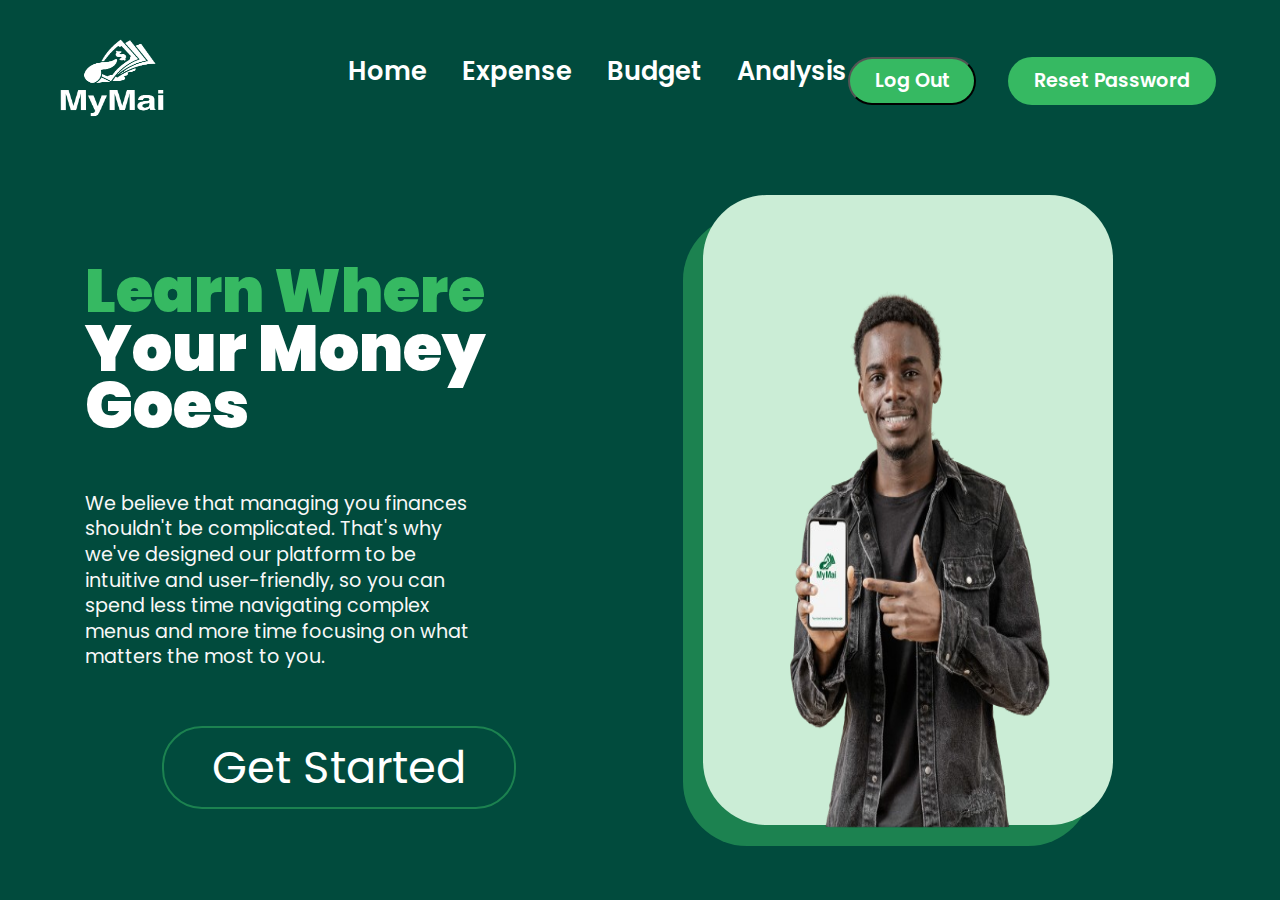
<file: html/index.html>
<!DOCTYPE html>
<html lang="en">
<head>
  <meta charset="UTF-8">
  <meta name="viewport" content="width=device-width, initial-scale=1.0">
  <link rel="shortcut icon" href="../images/Green-Logo-2.png" type="image/x-icon">
  <link rel="stylesheet" href="../css/style.css">
  <title>MyMai | Home</title>
  <link href="https://cdn.jsdelivr.net/npm/bootstrap@5.3.3/dist/css/bootstrap.min.css" 
   rel="stylesheet" 
   integrity="sha384-QWTKZyjpPEjISv5WaRU9OFeRpok6YctnYmDr5pNlyT2bRjXh0JMhjY6hW+ALEwIH"
   crossorigin="anonymous"
  >
</head>
<body>
  <header class="header">
    <div class="logo_container">
      <abbr title="Home Page"><a href="../html/index.html"><img src="../images/Logo-1.png" alt="My Mai Logo" class="logo"></a></abbr>
    </div>
    <nav class="nav_bar">
      <ul class="nav_link">
        <li><a href="../html/index.html" class="header_links home-link">Home</a></li>
        <li class="main_menu"><a href="" class="header_links home-linkB">Expense</a>
          <ul class="sub_menuboth">
            <li><a href="../html/expense_entry.html" class="sub_memu_link">Expense Entry</a></li>
            <li><a href="../html/expense_list.html" class="sub_memu_link">Expense List</a></li>
          </ul>
        </li>
        <li class="main_menu"><a href="" class="header_links home-linkB">Budget</a>
          <ul class="sub_menuboth dropdown">
            <li><a href="../html/budget_setting.html" class="sub_memu_link">Budget Setting</a></li>
            <li><a href="../html/budget_summary.html" class="sub_memu_link">Budget Summary</a></li>
          </ul>
        </li>
        <li class="main_menu"><a href="" class="header_links home-linkB">Analysis</a>
          <ul class="sub_menuboth">
            <li><a href="../html/espense_report.html" class="sub_memu_link">Expense Report</a></li>
            <li><a href="../html/visual_expense.html" class="sub_memu_link">Visual Expense</a></li>
          </ul>
        </li>
      </ul>
    </nav>
    <div class="header_btn">
      <button href="" class="btn_header_links1" id="btn_header_links1" >Log Out</button>
      <a href="../html/reset_password2.html" class="btn_header_links2">Reset Password</a>
    </div>
    <!-- <div class="user_profile">
      <div class="user_profile_img_container">
        <img src="../images/dr3.png" alt="User Profile Picture" class="user_profile_img">
      </div>
      <p class="user_profile_name" id="user_profile_name"></p>
    </div> -->
  </header>
  <section class="home-section">
    <div class="left_home_div">
      <div class="">
        <h1 class="home_section_h1">
          <span class="h1_span">Learn Where</span><br>
          Your Money Goes
        </h1>
      </div>
      <div class="home_section_paragrph_container">
        <p class="home_paragraph">We believe that managing you finances shouldn't be complicated. That's why we've
           designed our platform to be intuitive and user-friendly, so you can spend less time
          navigating complex menus and more time focusing on what matters the most to you.  </p>
      </div>
      <div class="home_section_btn_container">
        <a href="../html/budget_setting.html" class="home_section_btn_link">Get Started</a>
      </div>
    </div>

    <div class="right_home_div">
      <div class="home_section_img_container">
        <div class="home_section_img_inner">
          <img src="../images/A-guy-with-a-phone-2.png" alt="Show Casing My MyMai" class="home_image">
        </div>
      </div>
    
    </div>

  </section>
  </body>
  </html>
</file>
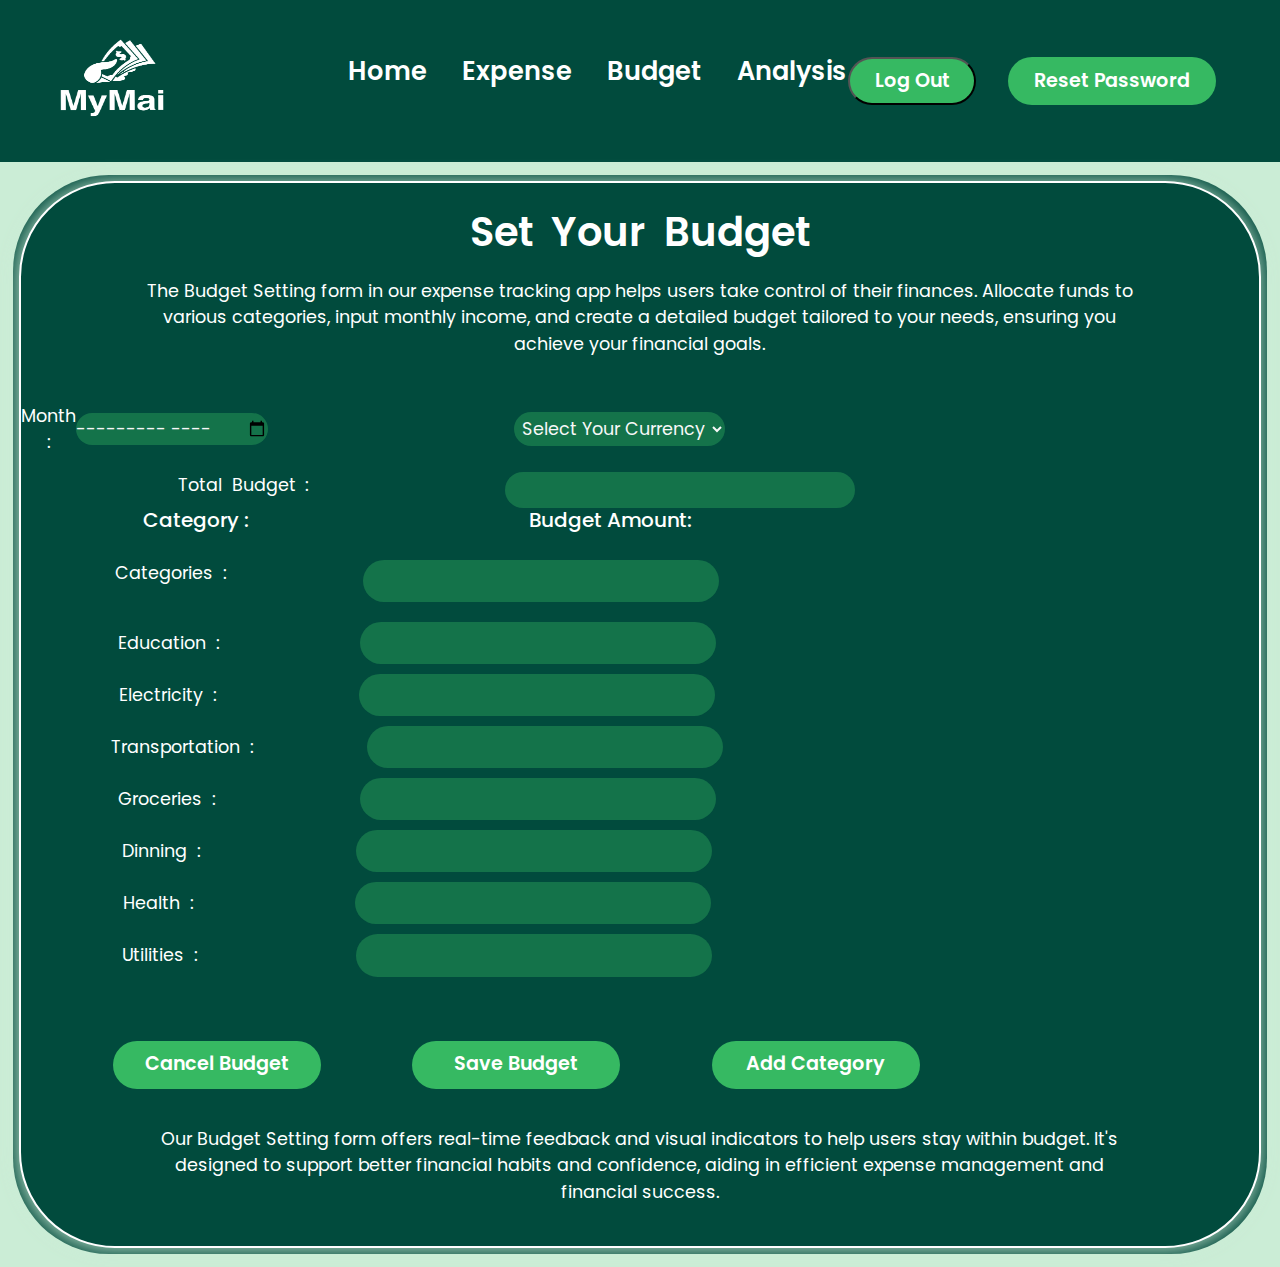
<file: html/budget_setting.html>
<!DOCTYPE html>
<html lang="en">
<head>
  <meta charset="UTF-8">
  <meta name="viewport" content="width=device-width, initial-scale=1.0">
  <link rel="shortcut icon" href="../images/Green-Logo-2.png" type="image/x-icon">
  <link rel="stylesheet" href="../css/style.css">
  <link href="https://cdn.jsdelivr.net/npm/bootstrap@5.3.3/dist/css/bootstrap.min.css" 
    rel="stylesheet" 
    integrity="sha384-QWTKZyjpPEjISv5WaRU9OFeRpok6YctnYmDr5pNlyT2bRjXh0JMhjY6hW+ALEwIH" 
    crossorigin="anonymous">
  <title>MyMai | Budget Setting</title>
</head>
<body>
  <header class="header">
    <div class="logo_container">
      <abbr title="Home Page"><a href="../html/index.html"><img src="../images/Logo-1.png" alt="My Mai Logo" class="logo"></a></abbr>
    </div>
    <nav class="nav_bar">
      <ul class="nav_link">
        <li><a href="../html/index.html" class="header_links home-link">Home</a></li>
        <li class="main_menu"><a href="" class="header_links home-linkB">Expense</a>
          <ul class="sub_menuboth">
            <li><a href="../html/expense_entry.html" class="sub_memu_link">Expense Entry</a></li>
            <li><a href="../html/expense_list.html" class="sub_memu_link">Expense List</a></li>
          </ul>
        </li>
        <li class="main_menu"><a href="" class="header_links home-linkB">Budget</a>
          <ul class="sub_menuboth dropdown">
            <li><a href="../html/budget_setting.html" class="sub_memu_link">Budget Setting</a></li>
            <li><a href="../html/budget_summary.html" class="sub_memu_link">Budget Summary</a></li>
          </ul>
        </li>
        <li class="main_menu"><a href="" class="header_links home-linkB">Analysis</a>
          <ul class="sub_menuboth">
            <li><a href="../html/espense_report.html" class="sub_memu_link">Expense Report</a></li>
            <li><a href="../html/visual_expense.html" class="sub_memu_link">Visual Expense</a></li>
          </ul>
        </li>
      </ul>
    </nav>
    <div class="header_btn">
      <button href="" class="btn_header_links1" id="btn_header_links1" >Log Out</button>
      <a href="../html/reset_password2.html" class="btn_header_links2">Reset Password</a>
    </div>
    <!-- <div class="user_profile">
      <div class="user_profile_img_container">
        <img src="../images/dr3.png" alt="User Profile Picture" class="user_profile_img">
      </div>
      <p class="user_profile_name" id="user_profile_name"></p>
    </div> -->
  </header>
  <div class="budget_setting_container">
    <div class="budget_setting_inner_container">
      <di class="budget_setting_div">
        <div class="budget_setting_label_text">
          <main class="budget_setting_main">
            <h1 class="budget_setting_CTA_text">Set Your Budget</h1>
            <p class="budget_setting_text">The Budget Setting form in our expense tracking app helps users take control of their finances. 
              Allocate funds to various categories, input monthly income, and create a detailed budget tailored to your needs, ensuring you achieve your financial goals.
            </p>
          </main>
        </div>
       
          <div class="container_for_budget_setting_form">
            <form action="" class="budget_setting_f" id="budget_setting_f">

              <div class="budget_setting_main_label1">
                <div class="budget_setting_month_container">
                  <label for="budget_setting_month" class="budget_setting_label">Month :</label>
                  <input type="month" name="budget_setting_month" class="budget_setting_month" id="budget_setting_month">
                </div>
                <div class="budget_setting_categories_container">
                  <select name="currency" id="currency_type"  class="budget_setting_currency">
                    <option class="budget_setting_label">Select Your Currency</option>
                    <option value="$LD">$LD</option>
                    <option value="$USD">$USD</option>
                  </select>
                </div>
              </div>

              <div class="budget_setting_main_label2">
                <div class="budget_setting_totalB_container">
                  <label for="budget_setting_totalB" class="budget_setting_label">Total Budget :</label>
                  <input type="number" name="budget_setting_totalB" class="budget_setting_totalB" id="budget_setting_totalB">
                </div>
                <div class="budget_setting_category_budget_amount">
                  <h5>Category :</h5>
                  <h5>Budget Amount: </h4>
                </div>
                <div class="budget_setting_categories_container">
                  <label for="budget_setting_categories" class="budget_setting_label">Categories :</label>
                  <input type="number" name="budget_setting_categories" id="budget_setting_categories" class="budget_setting_categories">
                </div>
              </div>

              <div class="budget_setting_education_container">
                <label for="budget_setting_education" class="budget_setting_label">Education :</label>
                <input type="number" name="budget_setting_education" id="budget_setting_education" class="budget_setting_education">
              </div>

              <div class="budget_setting_electricity_container">
                <label for="budget_setting_electricity" class="budget_setting_label">Electricity :</label>
                <input type="number" name="budget_setting_electricity" id="budget_setting_electricity" class="budget_setting_electricity">
              </div>
              
              <div class="budget_setting_transportation_container">
                <label for="budget_setting_transportation" class="budget_setting_label">Transportation :</label>
                <input type="number" name="budget_setting_transportation" id="budget_setting_transportation" class="budget_setting_transportation">
              </div>

              <div class="budget_setting_groceries_container">
                <label for="budget_setting_groceries" class="budget_setting_label">Groceries :</label>
                <input type="number" name="budget_setting_groceries" id="budget_setting_groceries" class="budget_setting_groceries">
              </div>

              <div class="budget_setting_dinning_container">
                <label for="budget_setting_dinning" class="budget_setting_label">Dinning :</label>
                <input type="number" name="budget_setting_dinning" id="budget_setting_dinning" class="budget_setting_dinning">
              </div>

              <div class="budget_setting_health_container">
                <label for="budget_setting_health" class="budget_setting_label">Health :</label>
                <input type="number" name="budget_setting_health" id="budget_setting_health" class="budget_setting_health">
              </div>

              <div class="budget_setting_utilities_container">
                <label for="budget_setting_utilities" class="budget_setting_label">Utilities :</label>
                <input type="number" name="budget_setting_utilities" id="budget_setting_utilities" class="budget_setting_utilities">
              </div>

              <div class="budget_setting_btns">
                <input type="reset" value="Cancel Budget" class="budget_setting_cancel_btn">
                <input type="submit" value="Save Budget" class="budget_setting_submit_btn">
                <button type="button" class="budget_setting_add_btn">Add Category</button>
              </div>
            </form>
          </div>
         
        <div class="budget_setting_second_text_container">
          <p class="budget_setting_second_text">Our Budget Setting form offers real-time feedback and visual indicators to help users stay within budget.
             It's designed to support better financial habits and confidence, aiding in efficient expense management and financial success.
          </p>
        </div>
      </div>
    </div>
  </div>  
  <script src="../js/index.js"></script>
  <script>
    budgetSettingForm();
  </script>
  </body>
  </html>
</file>
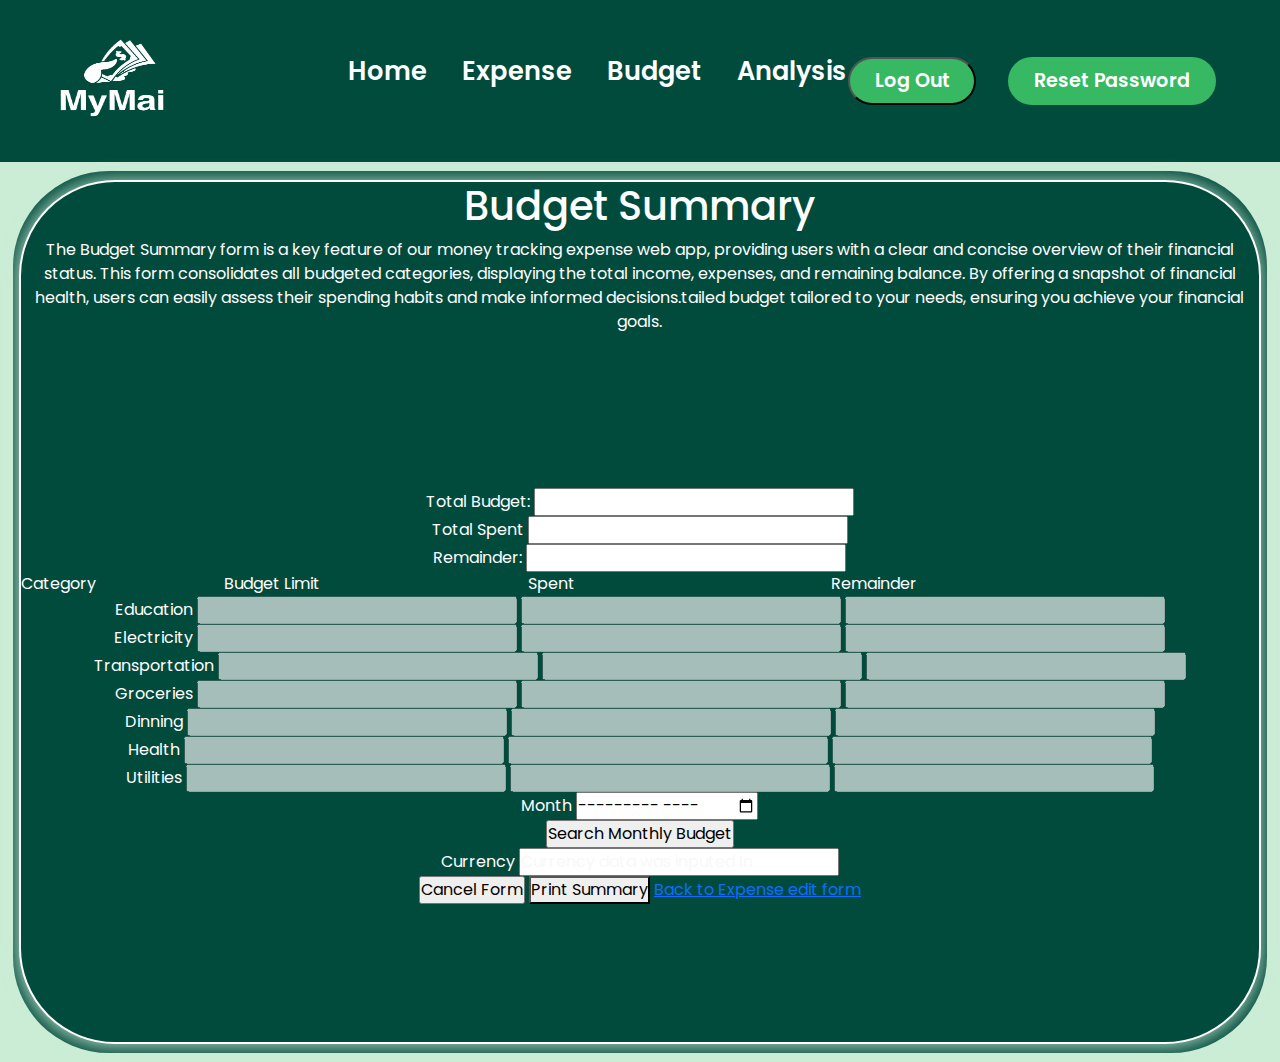
<file: html/budget_summary.html>
<!DOCTYPE html>
<html lang="en">
<head>
  <meta charset="UTF-8">
  <meta name="viewport" content="width=device-width, initial-scale=1.0">
  <link rel="shortcut icon" href="../images/Green-Logo-2.png" type="image/x-icon">
  <link rel="stylesheet" href="../css/style.css">
  <link href="https://cdn.jsdelivr.net/npm/bootstrap@5.3.3/dist/css/bootstrap.min.css" 
    rel="stylesheet" 
    integrity="sha384-QWTKZyjpPEjISv5WaRU9OFeRpok6YctnYmDr5pNlyT2bRjXh0JMhjY6hW+ALEwIH" 
    crossorigin="anonymous">
  <title>MyMai | Budget Summary</title>
</head>
<body>
  <header class="header">
    <div class="logo_container">
      <abbr title="Home Page"><a href="../html/index.html"><img src="../images/Logo-1.png" alt="My Mai Logo" class="logo"></a></abbr>
    </div>
    <nav class="nav_bar">
      <ul class="nav_link">
        <li><a href="../html/index.html" class="header_links home-link">Home</a></li>
        <li class="main_menu"><a href="" class="header_links home-linkB">Expense</a>
          <ul class="sub_menuboth">
            <li><a href="../html/expense_entry.html" class="sub_memu_link">Expense Entry</a></li>
            <li><a href="../html/expense_list.html" class="sub_memu_link">Expense List</a></li>
          </ul>
        </li>
        <li class="main_menu"><a href="" class="header_links home-linkB">Budget</a>
          <ul class="sub_menuboth dropdown">
            <li><a href="../html/budget_setting.html" class="sub_memu_link">Budget Setting</a></li>
            <li><a href="../html/budget_summary.html" class="sub_memu_link">Budget Summary</a></li>
          </ul>
        </li>
        <li class="main_menu"><a href="" class="header_links home-linkB">Analysis</a>
          <ul class="sub_menuboth">
            <li><a href="../html/espense_report.html" class="sub_memu_link">Expense Report</a></li>
            <li><a href="../html/visual_expense.html" class="sub_memu_link">Visual Expense</a></li>
          </ul>
        </li>
      </ul>
    </nav>
    <div class="header_btn">
      <button href="" class="btn_header_links1" id="btn_header_links1" >Log Out</button>
      <a href="../html/reset_password2.html" class="btn_header_links2">Reset Password</a>
    </div>
    <!-- <div class="user_profile">
      <div class="user_profile_img_container">
        <img src="../images/dr3.png" alt="User Profile Picture" class="user_profile_img">
      </div>
      <p class="user_profile_name" id="user_profile_name"></p>
    </div> -->
  </header>
  <div class="budget_summary_container">
    <div class="budget_summary_inner_container">
      <div class="budget_summary_div">
        <div class="budget_summary_label_text">
          <main class="budget_summary_main">
            <h1 class="budget_summary_label">Budget Summary</h1>
            <p class="budget_summary_text">The Budget Summary form is a key feature of our money tracking expense web app, providing users with a clear and concise overview of their financial status. This form consolidates all budgeted categories, displaying the total income, expenses, and remaining balance.
               By offering a snapshot of financial health, users can easily assess their spending habits and make informed decisions.tailed budget tailored to your needs, ensuring you achieve your financial goals.
            </p>
          </main>
        </div>
        <di class="container_for_budget_summary_form">
          <div class="inner_container_budget_summary_form">
            <form action="" class="budget_summary_f" id="budget_summary_f">
              <div>
                 <div  class="budget_summary_input_TotalB_container">
                   <label for="total_budget" class="budget_summary_label">Total Budget:</label>
                   <input type="number" name="total_budget" id="total_budget" class="total_budget">
                 </div>
                 <div class="budget_summary_input_TotalS_container">
                   <label for="total_spent" class="budget_summary_label">Total Spent</label>
                   <input type="number" name="total_spent" id="total_spent" class="total_spent">
                 </div>
                 <div class="budget_summary_input_TotalR_container">
                   <label for="spent_remainder" class="budget_summary_label">Remainder:</label>
                   <input type="number" name="spent_remainder" id="spent_remainder" class="spent_remainder">
                 </div>
              </div>
              <div class="budget_summary_label_container" style="display: flex; gap: 8rem;">
                <div class="budget_summary_label">Category</div>
                <div class="budget_summary_label">Budget Limit</div>
                <div class="budget_summary_label" style="margin-left: 5rem;">Spent</div>
                <div class="budget_summary_label"  style="margin-left: 8rem;">Remainder</div>
              </div>
             
              <div class="budget_summary_education_container">
                <label for="budget_summary_category" class="budget_summary_label">Education</label>
                
                <input type="number" name="budget_summary_education" id="budget_summaryBL_education" disabled>
                <input type="number" name="budget_summary_education" id="budget_summaryTS_education" disabled>
                <input type="number" name="budget_summary_education" id="budget_summarySR_education" disabled>
              </div>

              <div class="budget_summary_electricity_container">
                <label for="budget_summary_category" class="budget_summary_label">Electricity</label>
                
                <input type="number" name="budget_summary_electricity" id="budget_summaryBL_electric" disabled>
                <input type="number" name="budget_summary_electricity" id="budget_summaryTS_electric" disabled>
                <input type="number" name="budget_summary_electricity" id="budget_summarySR_electric" disabled>
              </div>

              <div class="budget_summary_education_container">
                <label for="expense_category" class="budget_summary_label">Transportation</label>
                
                <input type="number" name="budget_summary_transportation" id="budget_summaryBL_transport" disabled>
                <input type="number" name="budget_summary_transportation" id="budget_summaryTS_transport" disabled>
                <input type="number" name="budget_summary_transportation" id="budget_summarySR_transport" disabled>
              </div>


              <div class="budget_summary_groceries_container">
                <label for="expense_category" class="budget_summary_label">Groceries</label>
                
                <input type="number" name="budget_summary_groceries" id="budget_summaryBL_groceries" disabled>
                <input type="number" name="budget_summary_groceries" id="budget_summaryTS_groceries" disabled>
                <input type="number" name="budget_summary_groceries" id="budget_summarySR_groceries" disabled>
              </div>


              <div class="budget_summary_dinning_container">
                <label for="budget_summary_dinning" class="budget_summary_label">Dinning</label>

                <input type="number" name="budget_summary_dinning" id="budget_summaryBL_dinning" disabled>
                <input type="number" name="budget_summary_dinning" id="budget_summaryTS_dinning" disabled>
                <input type="number" name="budget_summary_dinning" id="budget_summarySR_dinning" disabled>
              </div>


              <div class="budget_summary_health_container">
                <label for="budget_summary_category" class="budget_summary_label">Health</label>
                
                <input type="number" name="budget_summary_health" id="budget_summaryBL_health" disabled>
                <input type="number" name="budget_summary_health" id="budget_summaryTS_health" disabled>
                <input type="number" name="budget_summary_health" id="budget_summarySR_health" disabled>
              </div>


              <div class="budget_summary_utilities_container">
                <label for="budget_summary_category" class="budget_summary_label">Utilities</label>
                
                <input type="number" name="" id="budget_summaryBL_utilities" disabled>
                <input type="number" name="" id="budget_summaryTS_utilities" disabled>
                <input type="number" name="" id="budget_summarySR_utilities" disabled>
              </div>

              <div class="budget_summary_main_label">
                <div class="budget_summary_month_container">
                  <label for="budget_summary_month" class="budget_summary_label">Month</label>
                  <input type="month" name="budget_summary_month" id="budget_summary_month" placeholder="Enter the month">
                </div>

                <div class="budget_summary_Search_container">
                  <input type="submit" value="Search Monthly Budget">
                </div>

                <div class="budget_summary_currency_container">
                  <label for="budget_summary_currency" class="budget_summary_label">Currency</label>
                  <input type="text" name="budget_summary_currency" id="budget_summary_currency_type" placeholder="Currency data was inputed In">
                </div>
              </div>

              <div class="expense_ff_btns">
                <input type="reset" value="Cancel Form" class="budget_summary_cancel_btn">
                <button type="button">Print Summary</button>
                <a href="../html/expense_edit.html">Back to Expense edit form</a>
              </div>
              
            </form>
          </div>
          
        </div>
        
        
      </div>
    </div>
  </div>  
  <script src="../js/index.js"></script>
  <script src="../js/auth.js"></script>
  <script>
    budgetSummary();
  </script>
  </body>
  </html>
</file>
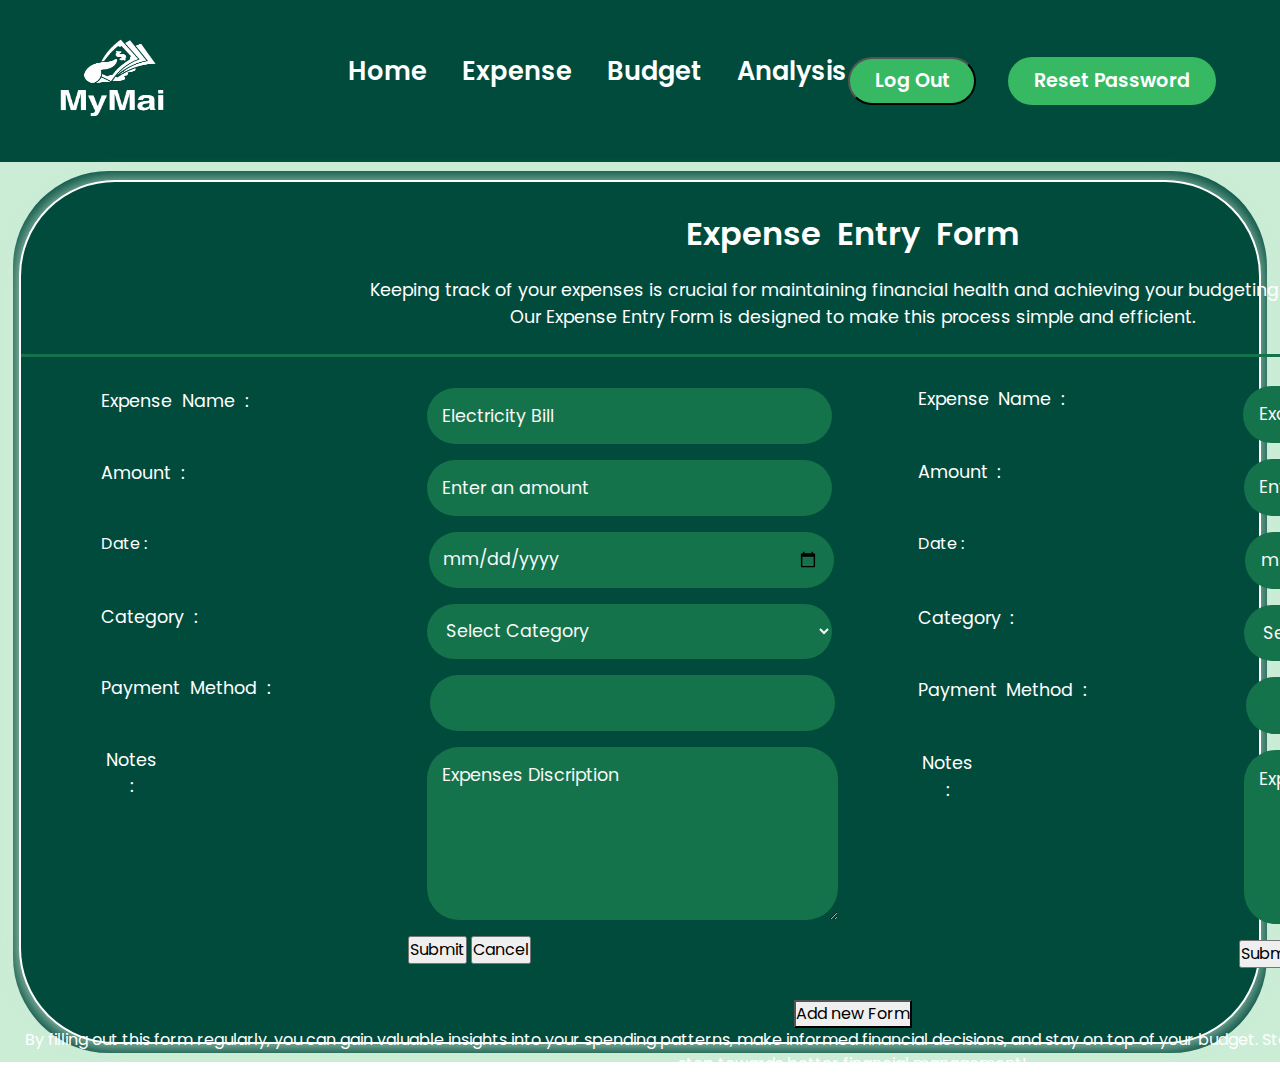
<file: html/espense_report.html>
<!DOCTYPE html>
<html lang="en">
<head>
  <meta charset="UTF-8">
  <meta name="viewport" content="width=device-width, initial-scale=1.0">
  <link rel="shortcut icon" href="../images/Green-Logo-2.png" type="image/x-icon">
  <link rel="stylesheet" href="../css/style.css">
  <link href="https://cdn.jsdelivr.net/npm/bootstrap@5.3.3/dist/css/bootstrap.min.css" 
    rel="stylesheet" 
    integrity="sha384-QWTKZyjpPEjISv5WaRU9OFeRpok6YctnYmDr5pNlyT2bRjXh0JMhjY6hW+ALEwIH" 
    crossorigin="anonymous">
  <title>MyMai | Expenses Report</title>
</head>
<body>
  <header class="header">
    <div class="logo_container">
      <abbr title="Home Page"><a href="../html/index.html"><img src="../images/Logo-1.png" alt="My Mai Logo" class="logo"></a></abbr>
    </div>
    <nav class="nav_bar">
      <ul class="nav_link">
        <li><a href="../html/index.html" class="header_links home-link">Home</a></li>
        <li class="main_menu"><a href="" class="header_links home-linkB">Expense</a>
          <ul class="sub_menuboth">
            <li><a href="../html/expense_entry.html" class="sub_memu_link">Expense Entry</a></li>
            <li><a href="../html/expense_list.html" class="sub_memu_link">Expense List</a></li>
          </ul>
        </li>
        <li class="main_menu"><a href="" class="header_links home-linkB">Budget</a>
          <ul class="sub_menuboth dropdown">
            <li><a href="../html/budget_setting.html" class="sub_memu_link">Budget Setting</a></li>
            <li><a href="../html/budget_summary.html" class="sub_memu_link">Budget Summary</a></li>
          </ul>
        </li>
        <li class="main_menu"><a href="" class="header_links home-linkB">Analysis</a>
          <ul class="sub_menuboth">
            <li><a href="../html/espense_report.html" class="sub_memu_link">Expense Report</a></li>
            <li><a href="../html/visual_expense.html" class="sub_memu_link">Visual Expense</a></li>
          </ul>
        </li>
      </ul>
    </nav>
    <div class="header_btn">
      <button href="" class="btn_header_links1" id="btn_header_links1" >Log Out</button>
      <a href="../html/reset_password2.html" class="btn_header_links2">Reset Password</a>
    </div>
    <!-- <div class="user_profile">
      <div class="user_profile_img_container">
        <img src="../images/dr3.png" alt="User Profile Picture" class="user_profile_img">
      </div>
      <p class="user_profile_name" id="user_profile_name"></p>
    </div> -->
  </header>
  <div class="expense_entry_container">
    <div class="expense_entry_inner_container">
      <div class="expense_entry_div">
        <div class="expense_entry_label_text">
          <main class="expense_entry_main">
            <h1 class="expense_entry_label">Expense Entry Form</h1>
            <p class="expense_entry_text">Keeping track of your expenses is crucial for maintaining financial health and achieving your budgeting goals.
            Our Expense Entry Form is designed to make this process simple and efficient.
            </p>
          </main>
        </div>
        <div class="container_for_both_form">
          <div class="container_for_first_form">
            <form action="" class="expense_entry_ff" id="expense_entry_ff">
              <div  class="ff_input_name_container">
                <label for="expense-name" class="expense_label">Expense Name :</label>
                <input type="text" name="expense_name" id="expense_name" placeholder="Electricity Bill" required class="expense_name">
              </div>
              <div class="ff_input_amount_container">
                <label for="expense-amount" class="expense_label">Amount :</label>
                <input type="number" name="expense_amount" id="expense_amount" placeholder="Enter an amount" required class="expense_amount">
              </div>
              <div class="ff_input_date_container">
                <label for="expense-date">Date :</label>
                <input type="date" name="expense-date" id="expense_date" placeholder="Date of purchase" required class="expense_date">
              </div>
              <div class="ff_input_category_container">
                <label for="expense_category" class="expense_label">Category :</label>
                <select name="expense_category" id="expense_category" required class="expense_category">
                  <option>Select Category</option>
                  <option value="Education">Education</option>
                  <option value="Electricity">Electricity</option>
                  <option value="Transportation">Transportation</option>
                  <option value="Groceries">Groceries</option>
                  <option value="Dinning">Dinning</option>
                  <option value="Health">Health</option>
                  <option value="Utilities">Utilities</option>
                </select>
              </div>
              <div class="ff_input_payment_container">
                <label for="expense_payment_method" class="expense_label">Payment Method :</label>
                <input type="text" name="expense_payment_method" id="expense_payment_method" required class="expense_payment_method">
              </div>
              <div class="ff_input_note_container">
                <label for="expense_description" class="expense_label">Notes :</label>
                <textarea name="expense_description" id="expense_description" cols="27%" rows="6" required class="expense_note" placeholder="Expenses Discription"></textarea>
              </div>
              <div class="expense_ff_btns">
                <input type="submit" value="Submit" class="expense_ff_submit_btn">
                <input type="reset" value="Cancel" class="expense_ff_cancel_btn">
              </div>
            </form>
          </div>
          <div class="container_for_second_form">
            <form action="" class="expense_entry_ff" id="expense_entry_sf">
              <div  class="ff_input_name_container">
                <label for="expense-name" class="expense_label">Expense Name :</label>
                <input type="text" name="expense-name" id="expense-name" placeholder="Example: Electricity Bill" required class="expense_name">
              </div>
              <div class="ff_input_amount_container">
                <label for="expense-amount" class="expense_label">Amount :</label>
                <input type="number" name="expense-amount" id="expense-amount" placeholder="Enter an amount" required class="expense_amount">
              </div>
              <div class="ff_input_date_container">
                <label for="expense-date">Date :</label>
                <input type="date" name="expense-date" id="expense-date" placeholder="Date of purchase" required class="expense_date">
              </div>
              <div class="ff_input_category_container">
                <label for="expense_category" class="expense_label">Category :</label>
                <select name="expense_category" id="expense_category" required class="expense_category">
                  <option>Select Category</option>
                  <option value="Education">Education</option>
                  <option value="Electricity">Electricity</option>
                  <option value="Transportation">Transportation</option>
                  <option value="Groceries">Groceries</option>
                  <option value="Dinning">Dinning</option>
                  <option value="Health">Health</option>
                  <option value="Utilities">Utilities</option>
                </select>
              </div>
              <div class="ff_input_payment_container">
                <label for="expense_payment_method" class="expense_label">Payment Method :</label>
                <input type="text" name="expense_payment_method" id="expense_payment_method" required class="expense_payment_method">
              </div>
              <div class="ff_input_note_container">
                <label for="expense_description" class="expense_label">Notes :</label>
                <textarea name="expense_description" id="expense_description" cols="29%" rows="6" required class="expense_note" placeholder="Expenses Discription"></textarea>
              </div>
              <div class="expense_ff_btns">
                <input type="submit" value="Submit" class="expense_ff_submit_btn">
                <input type="reset" value="Cancel" class="expense_ff_cancel_btn">
              </div>
            </form>
          </div>
        </div>
        <div class="add_form_btn">
          <button type="button">Add new Form</button>
        </div>
        <div class="expense_entry_second_text_container">
          <p class="expense_entry_second_text">By filling out this form regularly,
            you can gain valuable insights into your spending patterns,
            make informed financial decisions, and stay on top of your budget. 
            Start tracking your expenses today and take the first step towards better financial management!
          </p>
        </div>
      </div>
    </div>
  </div>  
  <script src="../js/index.js"></script>
  <script>
    
  </script>
  </body>
  </html>
</file>
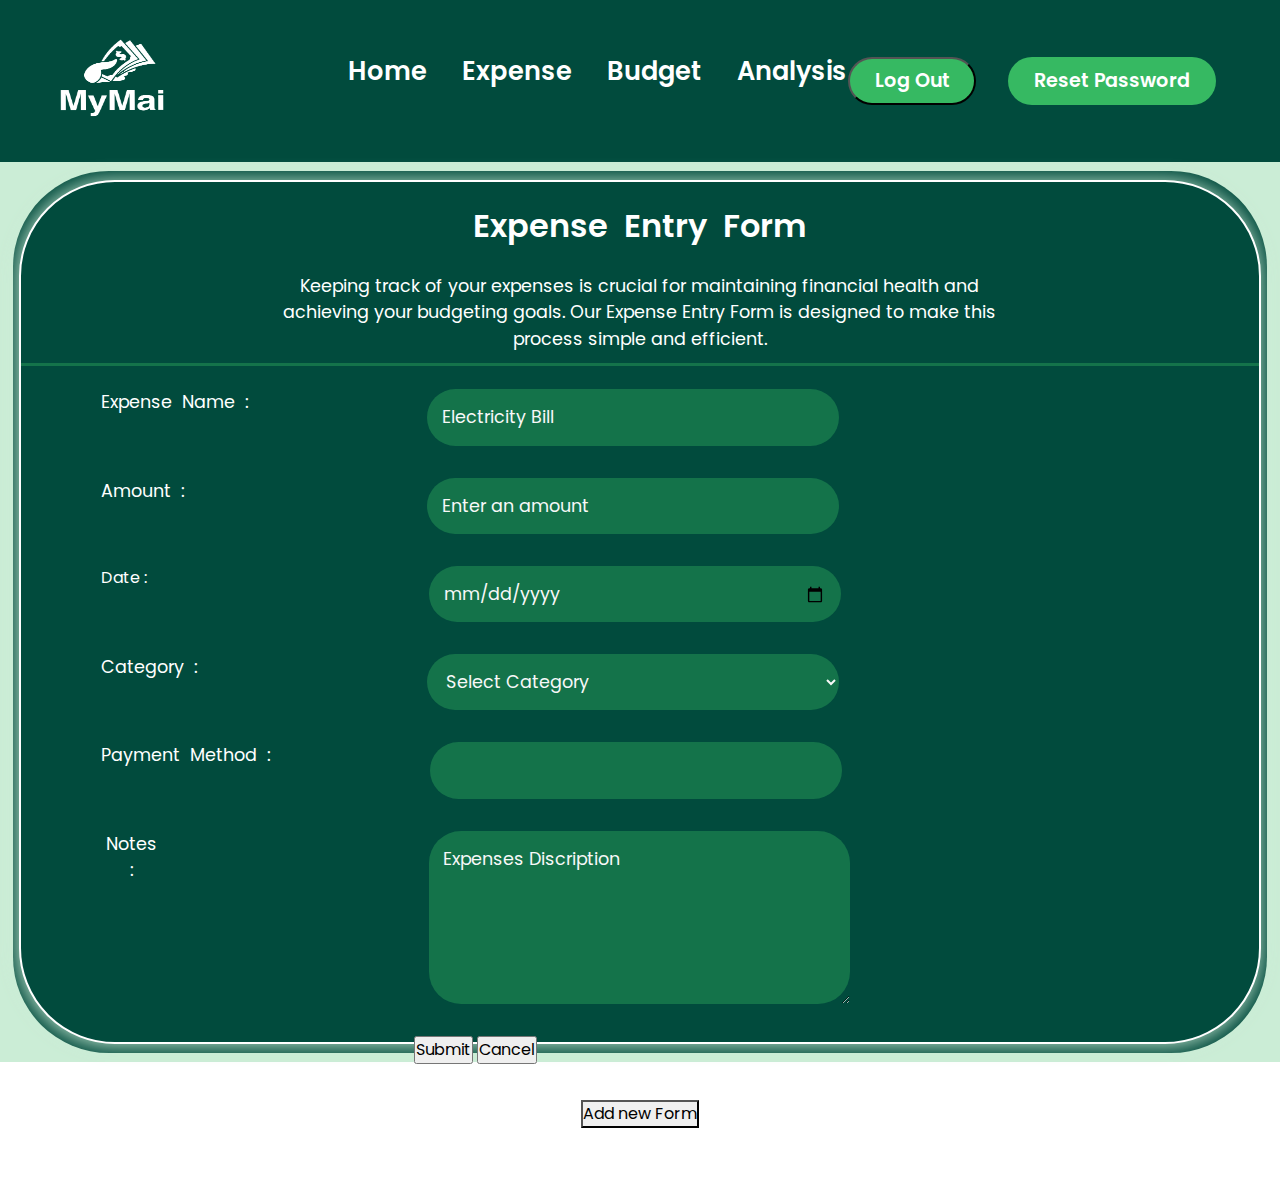
<file: html/expense_entry.html>
<!DOCTYPE html>
<html lang="en">
<head>
  <meta charset="UTF-8">
  <meta name="viewport" content="width=device-width, initial-scale=1.0">
  <link rel="shortcut icon" href="../images/Green-Logo-2.png" type="image/x-icon">
  <link rel="stylesheet" href="../css/style.css">
  <link href="https://cdn.jsdelivr.net/npm/bootstrap@5.3.3/dist/css/bootstrap.min.css" 
    rel="stylesheet" 
    integrity="sha384-QWTKZyjpPEjISv5WaRU9OFeRpok6YctnYmDr5pNlyT2bRjXh0JMhjY6hW+ALEwIH" 
    crossorigin="anonymous">
  <title>MyMai | Expenses Entry Form</title>
</head>
<body>
  <header class="header">
    <div class="logo_container">
      <abbr title="Home Page"><a href="../html/index.html"><img src="../images/Logo-1.png" alt="My Mai Logo" class="logo"></a></abbr>
    </div>
    <nav class="nav_bar">
      <ul class="nav_link">
        <li><a href="../html/index.html" class="header_links home-link">Home</a></li>
        <li class="main_menu"><a href="" class="header_links home-linkB">Expense</a>
          <ul class="sub_menuboth">
            <li><a href="../html/expense_entry.html" class="sub_memu_link">Expense Entry</a></li>
            <li><a href="../html/expense_list.html" class="sub_memu_link">Expense List</a></li>
          </ul>
        </li>
        <li class="main_menu"><a href="" class="header_links home-linkB">Budget</a>
          <ul class="sub_menuboth dropdown">
            <li><a href="../html/budget_setting.html" class="sub_memu_link">Budget Setting</a></li>
            <li><a href="../html/budget_summary.html" class="sub_memu_link">Budget Summary</a></li>
          </ul>
        </li>
        <li class="main_menu"><a href="" class="header_links home-linkB">Analysis</a>
          <ul class="sub_menuboth">
            <li><a href="../html/espense_report.html" class="sub_memu_link">Expense Report</a></li>
            <li><a href="../html/visual_expense.html" class="sub_memu_link">Visual Expense</a></li>
          </ul>
        </li>
      </ul>
    </nav>
    <div class="header_btn">
      <button href="" class="btn_header_links1" id="btn_header_links1" >Log Out</button>
      <a href="../html/reset_password2.html" class="btn_header_links2">Reset Password</a>
    </div>
    <!-- <div class="user_profile">
      <div class="user_profile_img_container">
        <img src="../images/dr3.png" alt="User Profile Picture" class="user_profile_img">
      </div>
      <p class="user_profile_name" id="user_profile_name"></p>
    </div> -->
  </header>
  <div class="expense_entry_container">
    <div class="expense_entry_inner_container">
      <div class="expense_entry_div">
        <div class="expense_entry_label_text">
          <main class="expense_entry_main">
            <h1 class="expense_entry_label">Expense Entry Form</h1>
            <p class="expense_entry_text">Keeping track of your expenses is crucial for maintaining financial health and achieving your budgeting goals.
            Our Expense Entry Form is designed to make this process simple and efficient.
            </p>
          </main>
        </div>
        <div class="container_for_both_form">
          <div class="container_for_first_form">
            <form class="expense_entry_ff" id="expense_entry_ff">
              <div  class="ff_input_name_container mb-3">
                <label for="expense_name" class="expense_label form-label">Expense Name :</label>
                <input type="text" name="Name" id="expense_name" placeholder="Electricity Bill" required class="expense_name orm-control">
              </div>
              <div class="ff_input_amount_container mb-3">
                <label for="expense_amount" class="expense_label">Amount :</label>
                <input type="number" name="expense_amount" id="expense_amount" placeholder="Enter an amount" required class="expense_amount">
              </div>
              <div class="ff_input_date_container mb-3">
                <label for="expense_date">Date :</label>
                <input type="date" name="Date" id="expense_date" placeholder="Date of purchase" required class="expense_date">
              </div>
              <div class="ff_input_category_container mb-3">
                <label for="expense_category" class="expense_label">Category :</label>
                <select name="Category" id="expense_category" required class="expense_category">
                  <option>Select Category</option>
                  <option value="Education">Education</option>
                  <option value="Electricity">Electricity</option>
                  <option value="Transportation">Transportation</option>
                  <option value="Saving">Saving</option>
                  <option value="Food">Food</option>
                  <option value="Health">Health</option>
                  <option value="Utilities">Utilities</option>
                </select>
              </div>
              <div class="ff_input_payment_container mb-3">
                <label for="expense_payment_method" class="expense_label">Payment Method :</label>
                <input type="text" name="payment_method" id="expense_payment_method" required class="expense_payment_method">
              </div>
              <div class="ff_input_note_container mb-3">
                <label for="expense_description" class="expense_label">Notes :</label>
                <textarea name="expense_description" id="expense_description" cols="27%" rows="6" required class="expense_note" placeholder="Expenses Discription"></textarea>
              </div>
              <div class="expense_ff_btns">
                <input type="submit" value="Submit" class="expense_ff_submit_btn">
                <input type="reset" value="Cancel" class="expense_ff_cancel_btn">
              </div>
            </form>
          </div>
        </div>
        <div class="add_form_btn">
          <button type="button">Add new Form</button>
        </div>
        <div class="expense_entry_second_text_container mb-3">
          <p class="expense_entry_second_text">By filling out this form regularly,
            you can gain valuable insights into your spending patterns,
            make informed financial decisions, and stay on top of your budget. 
            Start tracking your expenses today and take the first step towards better financial management!
          </p>
        </div>
      </div>
    </div>
  </div>  

  <script src="../js/index.js"></script>
  </body>
  </html>
</file>
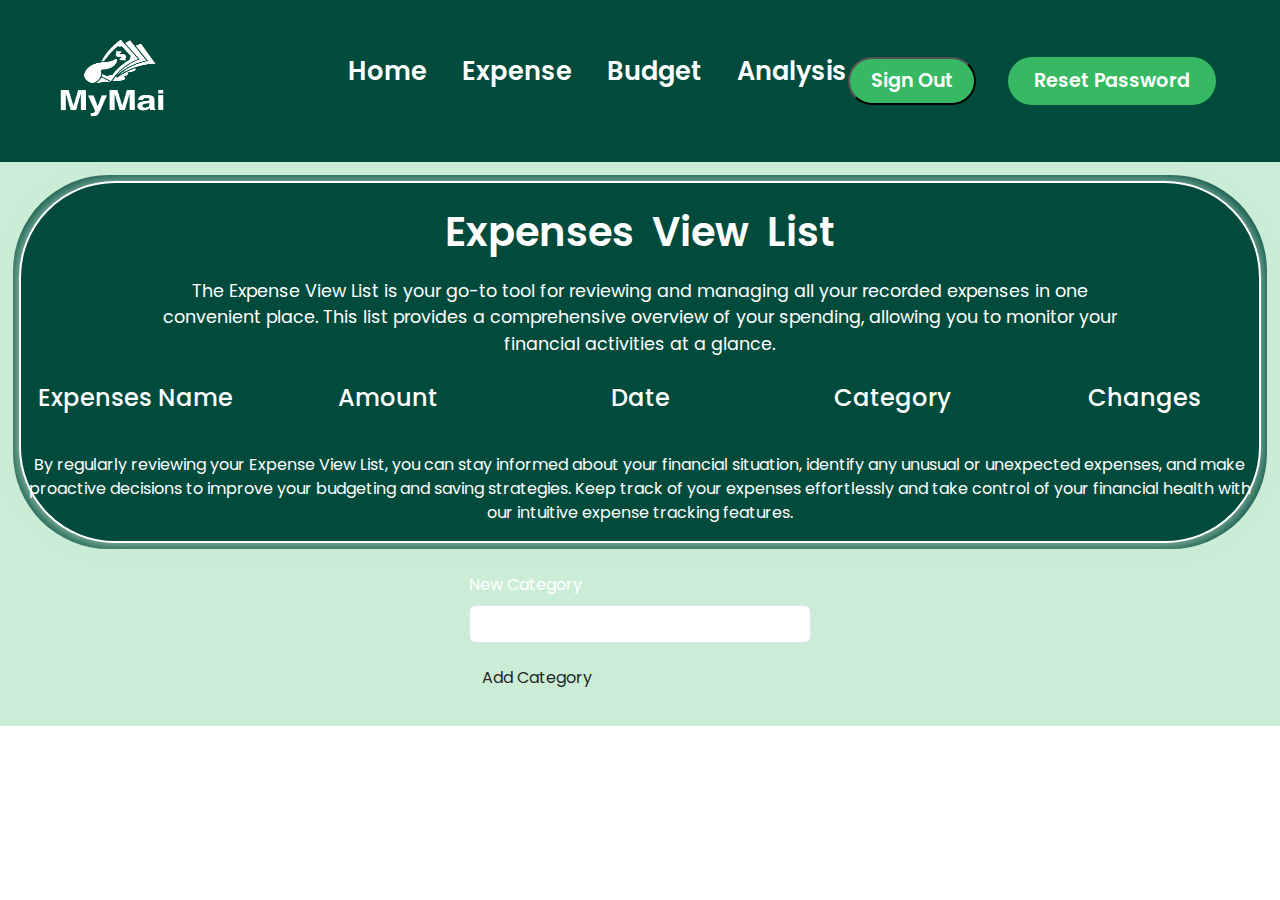
<file: html/expense_list.html>
<!DOCTYPE html>
<html lang="en">
<head>
  <meta charset="UTF-8">
  <meta name="viewport" content="width=device-width, initial-scale=1.0">
  <link rel="shortcut icon" href="../images/Green-Logo-2.png" type="image/x-icon">
  <link rel="stylesheet" href="../css/style.css">
  <link href="https://cdn.jsdelivr.net/npm/bootstrap@5.3.3/dist/css/bootstrap.min.css" 
    rel="stylesheet" 
    integrity="sha384-QWTKZyjpPEjISv5WaRU9OFeRpok6YctnYmDr5pNlyT2bRjXh0JMhjY6hW+ALEwIH" 
    crossorigin="anonymous">
  <title>MyMai | Expenses List</title>
</head>
<body>
  <header class="header">
    <div class="logo_container">
      <abbr title="Home Page"><a href="../html/index.html"><img src="../images/Logo-1.png" alt="My Mai Logo" class="logo"></a></abbr>
    </div>
    <nav class="nav_bar">
      <ul class="nav_link">
        <li><a href="../html/index.html" class="header_links home-link">Home</a></li>
        <li class="main_menu"><a href="#" class="header_links home-linkB">Expense</a>
          <ul class="sub_menuboth">
            <li><a href="../html/expense_entry.html" class="sub_memu_link">Expense Entry</a></li>
            <li><a href="../html/expense_list.html" class="sub_memu_link">Expense List</a></li>
          </ul>
        </li>
        <li class="main_menu"><a href="#" class="header_links home-linkB">Budget</a>
          <ul class="sub_menuboth dropdown">
            <li><a href="../html/budget_setting.html" class="sub_memu_link">Budget Setting</a></li>
            <li><a href="../html/budget_summary.html" class="sub_memu_link">Budget Summary</a></li>
          </ul>
        </li>
        <li class="main_menu"><a href="#" class="header_links home-linkB">Analysis</a>
          <ul class="sub_menuboth">
            <li><a href="../html/expense_report.html" class="sub_memu_link">Expense Report</a></li>
            <li><a href="../html/visual_expense.html" class="sub_memu_link">Visual Expense</a></li>
          </ul>
        </li>
      </ul>
    </nav>
    <div class="header_btn">
      <button href="" class="btn_header_links1">Sign Out</button>
      <a href="../html/reset_password2.html" class="btn_header_links2">Reset Password</a>
    </div>
    <!-- <div class="user_profile">
      <div class="user_profile_img_container">
        <img src="../images/dr3.png" alt="User Profile Picture" class="user_profile_img">
      </div>
      <p class="user_profile_name" id="user_profile_name"></p>
    </div> -->
  </header>

  <!-- <div class="expense_entry_container">
    <form id="expense_entry_ff">
      <div class="mb-3">
        <label for="expense_name" class="form-label">Expense Name</label>
        <input type="text" class="form-control" id="expense_name" required>
      </div>
      <div class="mb-3">
        <label for="expense_amount" class="form-label">Amount</label>
        <input type="number" class="form-control" id="expense_amount" required>
      </div>
      <div class="mb-3">
        <label for="expense_date" class="form-label">Date</label>
        <input type="date" class="form-control" id="expense_date" required>
      </div>
      <div class="mb-3">
        <label for="expense_category" class="form-label">Category</label>
        <input type="text" class="form-control" id="expense_category" required>
      </div>
      <div class="mb-3">
        <label for="expense_payment_method" class="form-label">Payment Method</label>
        <input type="text" class="form-control" id="expense_payment_method" required>
      </div>
      <div class="mb-3">
        <label for="expense_description" class="form-label">Description</label>
        <textarea class="form-control" id="expense_description" rows="3" required></textarea>
      </div>
      <button type="submit" class="btn btn-primary">Submit</button>
    </form>
  </div> -->

  <div class="expense_list_container">
    <div class="expense_list_inner_container">
      <div class="expense_list_div">
        <div class="expense_list_label_text">
          <main class="expense_list_main">
            <h1 class="expense_list_CTA_text">Expenses View List</h1>
            <p class="expense_list_text">The Expense View List is your go-to tool for reviewing and managing all your recorded expenses in one convenient place. This list provides a comprehensive overview of your spending, allowing you to monitor your financial activities at a glance.</p>
          </main>
        </div>
        
        <div class="container_for_first_form">
          <div class="row">
            <div class="col">
              <h4 class="expense_list_label font-weight-bold">Expenses Name</h4>
            </div>
            <div class="col">
              <h4 class="expense_list_label font-weight-bold">Amount</h4>
            </div>
            <div class="col">
              <h4 class="expense_list_label font-weight-bold">Date</h4>
            </div>
            <div class="col">
              <h4 class="expense_list_label font-weight-bold">Category</h4>
            </div>
            <div class="col">
              <h4 class="expense_list_label font-weight-bold">Changes</h4>
            </div>
          </div>
          
          <form class="expense_list_ff" id="expense_list_ff">
            <div class="row mt-2" id="expense_entries">
              
            </div>
          </form>
        </div>
        
        <div class="expense_list_second_text_container mt-4">
          <p class="expense_list_second_text">By regularly reviewing your Expense View List, you can stay informed about your financial situation, identify any unusual or unexpected expenses, and make proactive decisions to improve your budgeting and saving strategies. Keep track of your expenses effortlessly and take control of your financial health with our intuitive expense tracking features.</p>
        </div>
      </div>
    </div>

    <div class="new_category_container mt-4">
      <form id="new_category_form">
        <div class="mb-3">
          <label for="new_category" class="form-label">New Category</label>
          <input type="text" class="form-control" id="new_category" required>
        </div>
        <button type="submit" class="btn mb-3">Add Category</button>
      </form>
    </div>

  </div>

 
  
  <script src="../js/index.js"></script>
</body>
</html>




<!-- <!DOCTYPE html>
<html lang="en">
<head>
  <meta charset="UTF-8">
  <meta name="viewport" content="width=device-width, initial-scale=1.0">
  <link rel="shortcut icon" href="../images/Green-Logo-2.png" type="image/x-icon">
  <link rel="stylesheet" href="../css/style.css">
  
  <link href="https://cdn.jsdelivr.net/npm/bootstrap@5.3.3/dist/css/bootstrap.min.css" 
    rel="stylesheet" 
    integrity="sha384-QWTKZyjpPEjISv5WaRU9OFeRpok6YctnYmDr5pNlyT2bRjXh0JMhjY6hW+ALEwIH" 
    crossorigin="anonymous">
  <title>MyMai | Expenses List</title>
</head>
<body>
  <header class="header">
    <div class="logo_container">
      <abbr title="Home Page"><a href="../html/index.html"><img src="../images/Logo-1.png" alt="My Mai Logo" class="logo"></a></abbr>
    </div>
    <nav class="nav_bar">
      <ul class="nav_link">
        <li><a href="../html/index.html" class="header_links home-link">Home</a></li>
        <li class="main_menu"><a href="" class="header_links home-linkB">Expense</a>
          <ul class="sub_menuboth">
            <li><a href="../html/expense_entry.html" class="sub_memu_link">Expense Entry</a></li>
            <li><a href="../html/expense_list.html" class="sub_memu_link">Expense List</a></li>
          </ul>
        </li>
        <li class="main_menu"><a href="" class="header_links home-linkB">Budget</a>
          <ul class="sub_menuboth dropdown">
            <li><a href="../html/budget_setting.html" class="sub_memu_link">Budget Setting</a></li>
            <li><a href="../html/budget_summary.html" class="sub_memu_link">Budget Summary</a></li>
          </ul>
        </li>
        <li class="main_menu"><a href="" class="header_links home-linkB">Analysis</a>
          <ul class="sub_menuboth">
            <li><a href="../html/espense_report.html" class="sub_memu_link">Expense Report</a></li>
            <li><a href="../html/visual_expense.html" class="sub_memu_link">Visual Expense</a></li>
          </ul>
        </li>
      </ul>
    </nav>
    <div class="user_profile">
      <div class="user_profile_img_contianer">
        <img src="../images/dr3.png" alt="User Profile Picture" class="user_profile_img">
      </div>
      <p class="user_profile_name">Jonathan H K Willams</p>
    </div>
  </header>

  <div class="expense_list_container">
    <div class="expense_list_inner_container">
      <div class="expense_list_div">
        <div class="expense_list_label_text">
          <main class="expense_list_main">
            <h1 class="expense_list_CTA_text">Expenses View List</h1>
            <p class="expense_list_text">The Expense View List is your go-to tool for reviewing and managing all your recorded expenses in one convenient place. 
              This list provides a comprehensive overview of your spending, allowing you to monitor your financial activities at a glance. 
          </main>
        </div>
        
        <div class="container_for_first_form">
          <div class="row lt-4">
            <div class="col">
              <h4 class="expense_list_label font-weight-bold">Expenses Name</h4>
            </div>
            <div class="col">
              <h4 class="expense_list_label font-weight-bold">Amount</h4>
            </div>
            <div class="col">
              <h4 class="expense_list_label font-weight-bold">Date</h4>
            </div>
            <div class="col">
              <h4 class="expense_list_label font-weight-bold">Category</h4>
            </div>
          </div>
          
          <form class="expense_list_ff" id="expense_list_ff">
            <div class="row mt-2">
              <div class="col">
                <input id="display_expense_entry_name_1" class="form-control" disabled>
              </div>
              <div class="col">
                <input id="display_expense_entry_amount_1" class="form-control" disabled>
              </div>
              <div class="col">
                <input id="display_expense_entry_date_1" class="form-control" disabled>
              </div>
              <div class="col">
                <input id="display_expense_entry_category_1" class="form-control" disabled>
              </div>
              <div class="col">
                <button type="button" class="expense_list_edit_btn1">Edit</button>
                <button type="button" class="expense_list_detail_btn1">Details</button>
                <button type="button" class="expense_list_delete_btn1">Delete</button>
              </div>
            </div>
            <div class="row mt-2">
              <div class="col">
                <input id="display_expense_entry_name_2" class="form-control" disabled>
              </div>
              <div class="col">
                <input id="display_expense_entry_amount_2" class="form-control" disabled>
              </div>
              <div class="col">
                <input id="display_expense_entry_date_2" class="form-control" disabled>
              </div>
              <div class="col">
                <input id="display_expense_entry_category_2" class="form-control" disabled>
              </div>
              <div class="col">
                <button type="button" class="expense_list_edit_btn2">Edit</button>
                <button type="button" class="expense_list_detail_btn2">Details</button>
                <button type="button" class="expense_list_delete_btn2">Delete</button>
              </div>
            </div>
            <div class="row mt-2">
              <div class="col">
                <input id="display_expense_entry_name_3" class="form-control" disabled>
              </div>
              <div class="col">
                <input id="display_expense_entry_amount_3" class="form-control" disabled>
              </div>
              <div class="col">
                <input id="display_expense_entry_date_3" class="form-control" disabled>
              </div>
              <div class="col">
                <input id="display_expense_entry_category_3" class="form-control" disabled>
              </div>
              <div class="col">
                <button type="button" class="expense_list_edit_btn1">Edit</button>
                <button type="button" class="expense_list_detail_btn1">Details</button>
                <button type="button" class="expense_list_delete_btn1">Delete</button>
              </div>
            </div>
            <div class="row mt-2">
              <div class="col">
                <input id="display_expense_entry_name_4" class="form-control" disabled>
              </div>
              <div class="col">
                <input id="display_expense_entry_amount_4" class="form-control" disabled>
              </div>
              <div class="col">
                <input id="display_expense_entry_date_4" class="form-control" disabled>
              </div>
              <div class="col">
                <input id="display_expense_entry_category_4" class="form-control" disabled>
              </div>
              <div class="col">
                <button type="button" class="expense_list_edit_btn1">Edit</button>
                <button type="button" class="expense_list_detail_btn1">Details</button>
                <button type="button" class="expense_list_delete_btn1">Delete</button>
              </div>
            </div>
            <div class="row mt-2">
              <div class="col">
                <input id="display_expense_entry_name_5" class="form-control" disabled>
              </div>
              <div class="col">
                <input id="display_expense_entry_amount_5" class="form-control" disabled>
              </div>
              <div class="col">
                <input id="display_expense_entry_date_5" class="form-control" disabled>
              </div>
              <div class="col">
                <input id="display_expense_entry_category_5" class="form-control" disabled>
              </div>
              <div class="col">
                <button type="button" class="expense_list_edit_btn1">Edit</button>
                <button type="button" class="expense_list_detail_btn1">Details</button>
                <button type="button" class="expense_list_delete_btn1">Delete</button>
              </div>
            </div>
            <div class="row mt-2">
              <div class="col">
                <input id="display_expense_entry_name_6" class="form-control" disabled>
              </div>
              <div class="col">
                <input id="display_expense_entry_amount_6" class="form-control" disabled>
              </div>
              <div class="col">
                <input id="display_expense_entry_date_6" class="form-control" disabled>
              </div>
              <div class="col">
                <input id="display_expense_entry_category_6" class="form-control" disabled>
              </div>
              <div class="col">
                <button type="button" class="expense_list_edit_btn1">Edit</button>
                <button type="button" class="expense_list_detail_btn1">Details</button>
                <button type="button" class="expense_list_delete_btn1">Delete</button>
              </div>
            </div>
            
          </form>
        </div>
        
        <div class="expense_list_second_text_container mt-4">
          <p class="expense_list_second_text">By regularly reviewing your Expense View List, you can stay informed about your financial situation, identify any unusual or unexpected expenses, and make proactive decisions to improve your budgeting and saving strategies. Keep track of your expenses effortlessly and take control of your financial health with our intuitive expense tracking features.</p>
        </div>
      </div>
    </div>
  </div>
  
  <script src="../js/index.js"></script>
  <script>
    displayExpenseEntryData();
  </script>
</body>
</html>
 -->
</file>
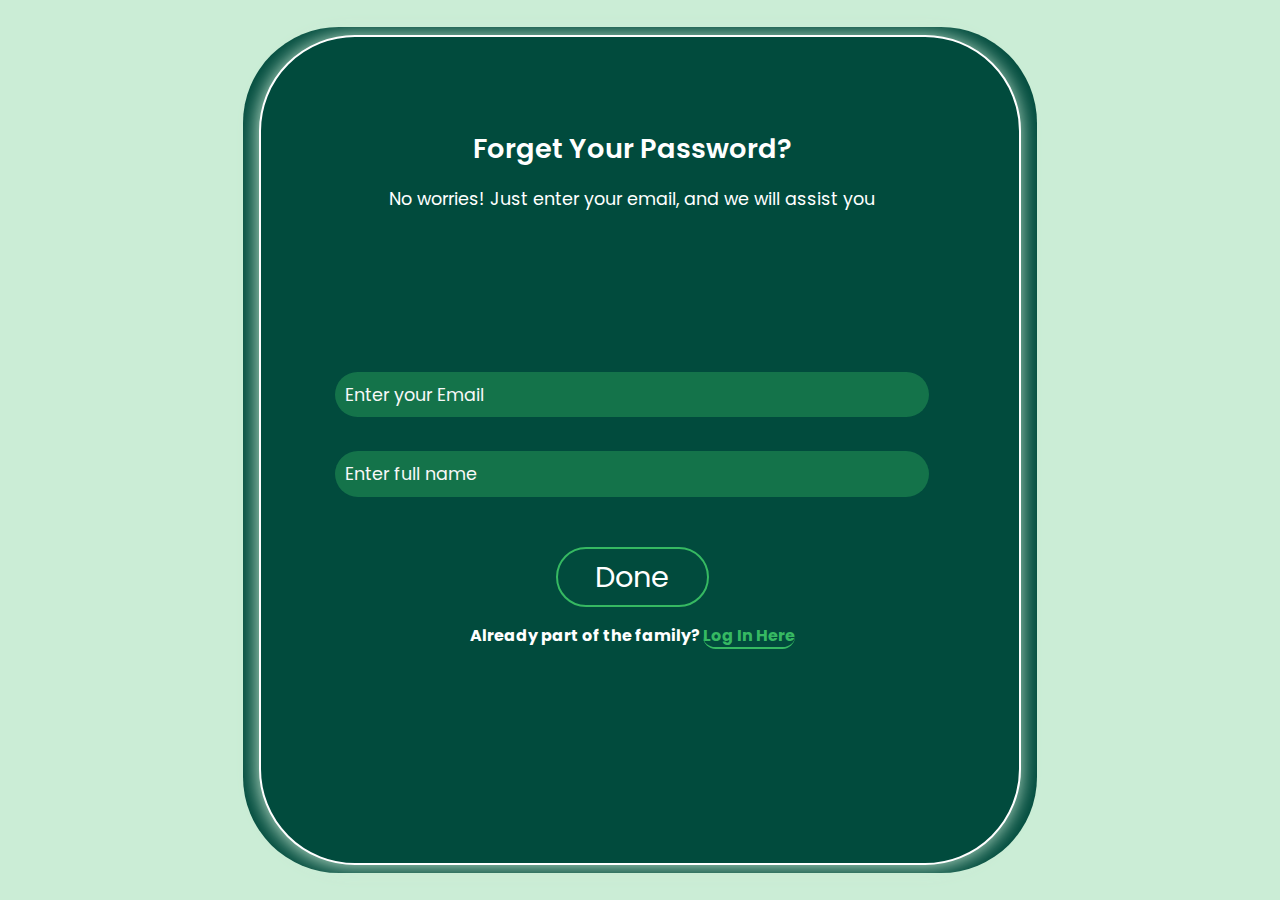
<file: html/forget_password.html>
<!DOCTYPE html>
<html lang="en">
<head>
  <meta charset="UTF-8">
  <meta name="viewport" content="width=device-width, initial-scale=1.0">
  <link rel="shortcut icon" href="../images/Green-Logo-2.png" type="image/x-icon">
  <link rel="stylesheet" href="../css/style.css">
  <title>MyMai | Forget Password</title>
</head>
<body>
  <section class="forget_password_container">
    <section class="forget_password_inner_container">
      <div class="forget_password_div">
        <div class="forget_password_label_text">
          <h2 class="forget_password_label">Forget Your Password?</h2>
          <p class="forget_password_text">No worries! Just enter your email, and we will assist you</p>
        </div>
        <div class="forget_password_form_links">
          <form action="" class="forget_password_form" id="forget_password_form">
            <div class="for_the_name">
              <input type="email" name="user_email" id="forget_password_email" placeholder="Enter your Email" required class="forget_password_full_name_inpt">
            </div>
            
            <div class="for_the_name">
              <input type="text" name="user_full_name" id="forget_password_full_name" placeholder="Enter full name" required class="forget_password_full_name_inpt">
            </div>

            <div class="term_of_use_2links_btn">
             
              <div class="forget_password_links2_btn">
                 <button type="submit" class="forget_password_done_btn">Done</button>
              </div>
               <div>
                <h4 class="forget_password_login_statement">Already part of the family? <a href="../html/login.html" class="forget_password_term_of_use_link">Log In Here</a></h4>
              </div>
            </div>
          </form>
          
        </div>
       
      </div>
      
    </section>

  </section>

  <script src="../js/auth.js"></script>
  <script>
  forgetPassword();
  </script>
</body>
</html>
</file>
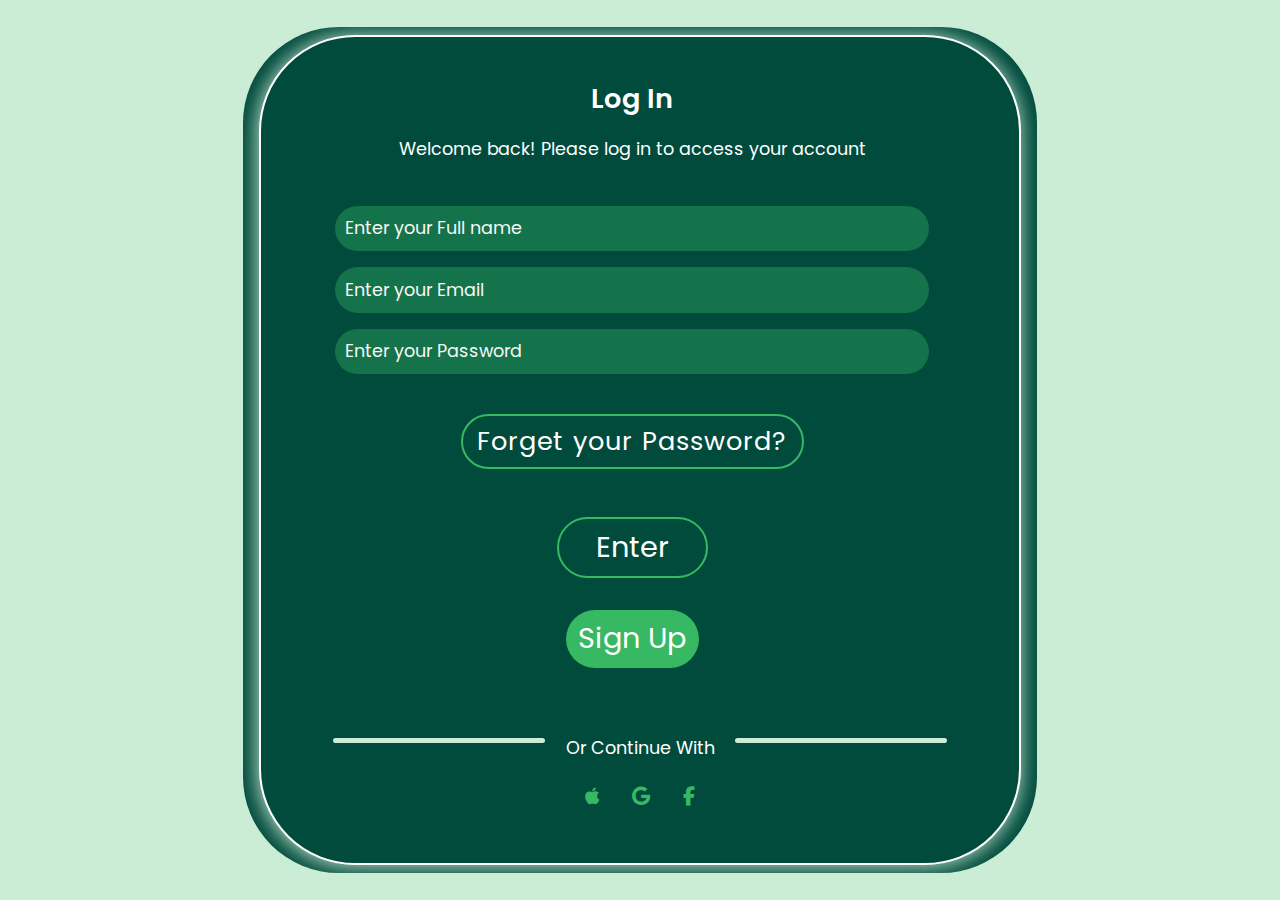
<file: html/login.html>
<!DOCTYPE html>
<html lang="en">
<head>
  <meta charset="UTF-8">
  <meta name="viewport" content="width=device-width, initial-scale=1.0">
  <link rel="shortcut icon" href="../images/Green-Logo-2.png" type="image/x-icon">
  <link rel="stylesheet" href="../css/style.css">
  <title>MyMai | Login Page</title>
</head>
<body>
  <div class="login_container">
    <div class="login_inner_container">
      <div class="login_div">
        <div class="login_label_text">
          <h1 class="login_label">Log In</h1>
          <p class="login_text">Welcome back! Please log in to access your account</p>
        </div>
        <div class="login_form_links">
          <form action="" class="login_form" id="login_form">
            <div class="for_the_name">
              <input type="text" name="user_full-name2" id="user_full_name2" placeholder="Enter your Full name" required class="login_full_name_inpt">
            </div>
            
             <div>
              <input type="email" name="user_email2" id="user_email2" placeholder="Enter your Email" required class="login_full_name_inpt">
            </div>

            <div class="for_the_name">
              <input type="password" name="user_password2" id="user_password2"  placeholder="Enter your Password" required class="login_full_name_inpt">
            </div>

            <div class="login_forget_password_btn_container">
              <a href="../html/forget_password.html" class="login_forget_password_btn">Forget your Password?</a>
            </div>

            <div class="login_term_of_use_2links_btn">
              <div class="login_links2_btn">
                <a href="../html/signup.html" class="login_signup_btn">Sign Up</a> <button class="login_enter_btn" type="submit">Enter</button>
              </div>
              
            </div>
          </form>
        </div>
        <div class="login_continue_links">
          <div class="login_continue_text">
            <div class="login_white_span"></div>
            <p class="login_contiune_para">Or Continue With</p>
            <div class="login_white_span"></div>
          </div>
          <div class="login_continue_icons">
            <a href="#" class="user_icloud_account"><i class="fa-brands fa-apple"></i></a>
            <a href="#" class="user_google_account"><i class="fa-brands fa-google"></i></a>
            <a href="#" class="user_facebook_account"><i class="fa-brands fa-facebook-f"></i></a>
          </div>
        </div>
      </div>
      
    </div>

  </div>
  <script src="../js/auth.js"></script>
  <script>
    logIn();
  </script>
</body>
</html>
</file>
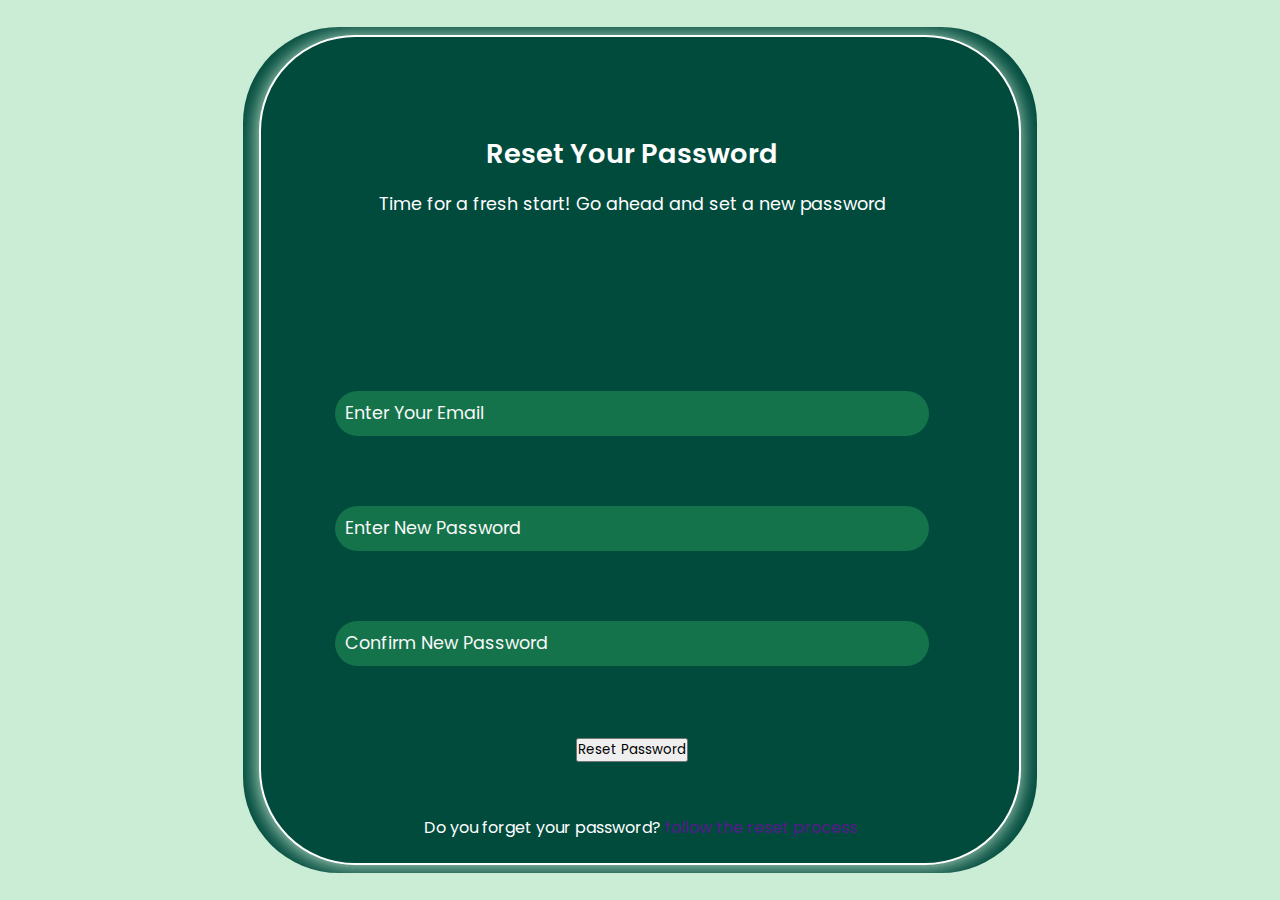
<file: html/reset_password2.html>
<!DOCTYPE html>
<html lang="en">
<head>
  <meta charset="UTF-8">
  <meta name="viewport" content="width=device-width, initial-scale=1.0">
  <link rel="shortcut icon" href="../images/Green-Logo-2.png" type="image/x-icon">
  <link rel="stylesheet" href="../css/style.css">
  <title>MyMai | Reset Password</title>
</head>
<body>
  <div class="login_container">
    <div class="login_inner_container">
      <div class="login_div">
        <div class="login_label_text">
          <h1 class="login_label">Reset Your Password</h1>
          <p class="login_text">Time for a fresh start! Go ahead and set a new password</p>
        </div>
        <div class="login_form_links">
          <form action="" class="login_form" id="reset_password_form">
            <div class="for_the_name">
              <input type="email" name="reset_email" id="reset_email" placeholder="Enter Your Email" required class="login_full_name_inpt">
            </div>

            <div class="for_the_name">
              <input type="password" name="user_password" id="reset_new_password" placeholder="Enter New Password" required class="login_full_name_inpt">
            </div>

            <div class="for_the_name">
              <input type="password" name="user_password" id="reset_confirm_password" placeholder="Confirm New Password" required class="login_full_name_inpt">
            </div>

            <div>
              <input type="submit" value="Reset Password">
            </div>
            
          </form>
          <div>
           <p>Do you forget your password? <a href="">follow the reset process</a></p> 
          </div>
        </div>
        
      </div>
      
    </div>

  </div>
  <script src="../js/auth.js"></script>
  <script>
    resetPassword();
  </script>
</body>
</html>
</file>
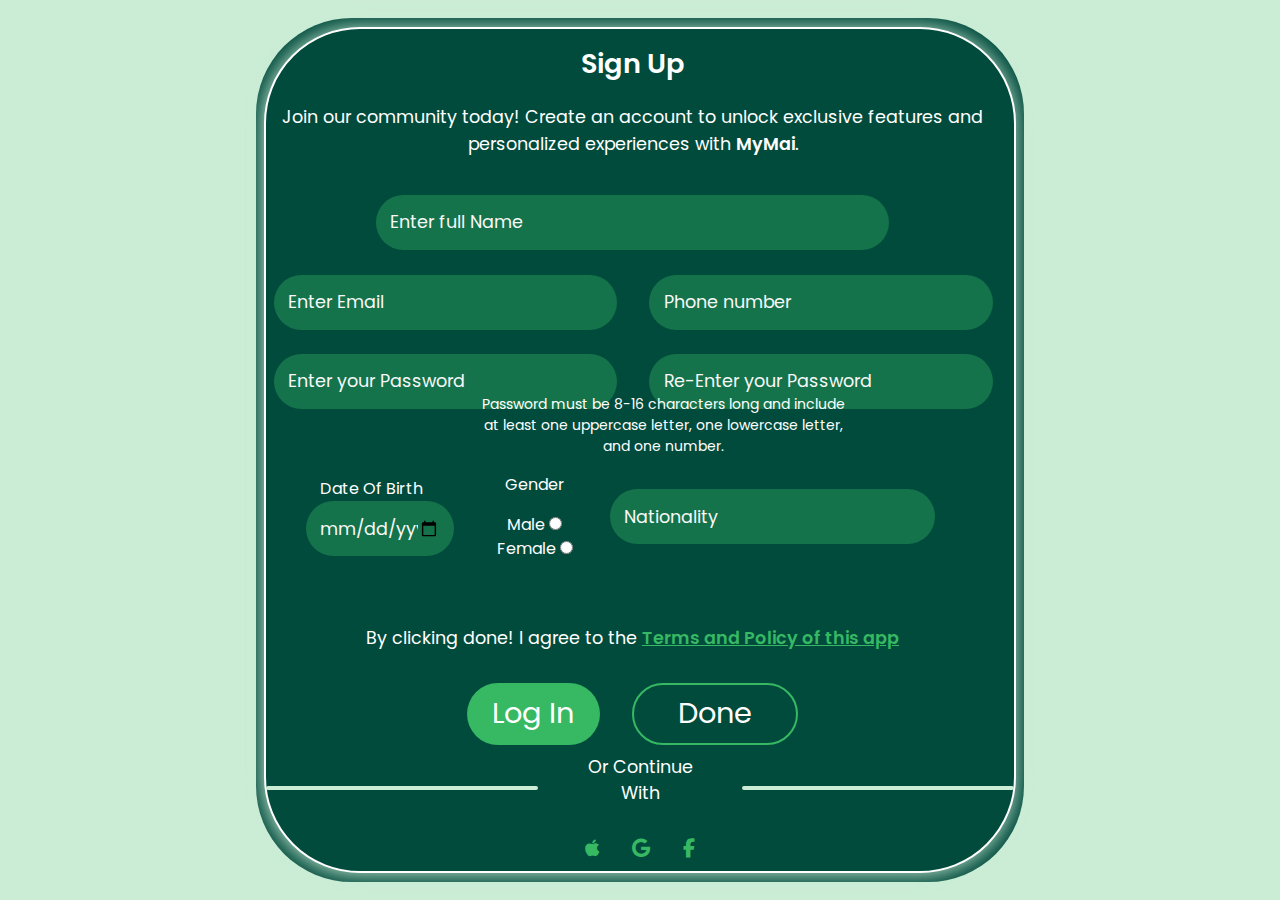
<file: html/signup.html>
<!DOCTYPE html>
<html lang="en">
<head>
  <meta charset="UTF-8">
  <meta name="viewport" content="width=device-width, initial-scale=1.0">
  <link rel="shortcut icon" href="../images/Green-Logo-2.png" type="image/x-icon">
  <link rel="stylesheet" href="../css/style.css">
  <link href="https://cdn.jsdelivr.net/npm/bootstrap@5.3.3/dist/css/bootstrap.min.css"
   rel="stylesheet" integrity="sha384-QWTKZyjpPEjISv5WaRU9OFeRpok6YctnYmDr5pNlyT2bRjXh0JMhjY6hW+ALEwIH"
   crossorigin="anonymous">
  <title>MyMai | Signup Page</title>
</head>
<body>
  <div class="signup_container">
    <div class="signup_inner_container">
      <div class="signup_div">
        <div class="sign_label_text">
          <h1 class="sign_label">Sign Up</h1> 
          <p class="sign_text">Join our community today! Create an account to unlock exclusive features and personalized experiences with <span class="signup_span_1">MyMai</span>.</p>
        </div>
        <div class="sign_form_links">
          <form action="" class="signup_form" id="signup_form">
            <div class="for_the_name">
              <input type="text" name="user_full_name" id="user_full_name1" placeholder="Enter full Name" required class="signup_full_name_inpt">
            </div>
            <div class="mail_contact_password2">
              <div class="mail_contact">
                <div >
                  <input type="email" name="user_email" id="user_email" placeholder="Enter Email" required class="signup_email_inpt">
                </div>
               
                <div>
                  <input type="password" name="user_password" id="user_password1" minlength="8" maxlength="16" pattern="(?=.*\d)(?=.*[a-z])(?=.*[A-Z]).{8,16}" placeholder="Enter your Password" required class="signup_password_inpt">
                </div>
              </div>
              <div class="password2">
                <div>
                  <input type="number" name="user_number" id="user_contact" placeholder="Phone number" class="signup_contact_inpt" required>
                </div>
                <div>
                  <input type="password" name="user_comfrine_password" id="user_confirm_password" pattern="(?=.*\d)(?=.*[a-z])(?=.*[A-Z]).{8,16}" minlength="8" maxlength="16" placeholder="Re-Enter your Password" required class="signup_comfrime_password_inpt">
                </div>
              </div>
            </div>
            <div class="instructions_container">
              <small class="instructions">Password must be 8-16 characters long and include at least one uppercase letter, one lowercase letter, and one number.</small>
            </div>
            <div class="date_gender_nationality_container">
              <div class="date_gender_container">
                <div class="date">
                  <label for="user_DOB">Date Of Birth</label>
                  <input type="date"name="user_DOB" id="user_DOB" class="signup_DOB_inpt" required>
                </div>
                <div class="gender_container">
                  <p class="gender_label">Gender</p>
                  <label for="gender1">Male</label>
                  <input type="radio" name="gender" id="gender1" value="male" class="signup_male_btn" required>
                  <label for="gender2">Female</label>
                  <input type="radio" name="gender" id="gender2" value="female" class="signup_female_btn" required>
                </div>
              </div>
              <div class="nationality_container">
                <input type="text" name="user_natioality" id="user_nationality" placeholder="Nationality"  class="signup_nationality_inpt" required>
              </div>
            </div>
            <div class="term_of_use_2links_btn">
              <div>
                <p class="term_of_use_statement">By clicking done! I agree to the <a href="#" class="term_of_use_link">Terms and Policy of this app</a></p>
              </div>
              <div class="signup_links2_btn">
                <a href="../html/login.html" class="sign_login_btn">Log In</a> <button class="signup_done_btn" type="submit">Done</button>
              </div>
              
            </div>
          </form>
        </div>
        <div class="signp_continue_links">
          <div class="signp_continue_text">
            <div class="signup_white_span"></div>
            <p class="term_of_use_statement">Or Continue With</p>
            <div class="signup_white_span"></div>
          </div>
          <div class="sign_continue_icons">
            <a href="#" class="user_icloud_account"><i class="fa-brands fa-apple"></i></a>
            <a href="#" class="user_google_account"><i class="fa-brands fa-google"></i></a>
            <a href="#" class="user_facebook_account"><i class="fa-brands fa-facebook-f"></i></a>
          </div>
        </div>
      </div>
      
    </div>

  </div>
  <script src="../js/auth.js"></script>
  <script>
   signUp();
  </script>
</body>
</html>
</file>
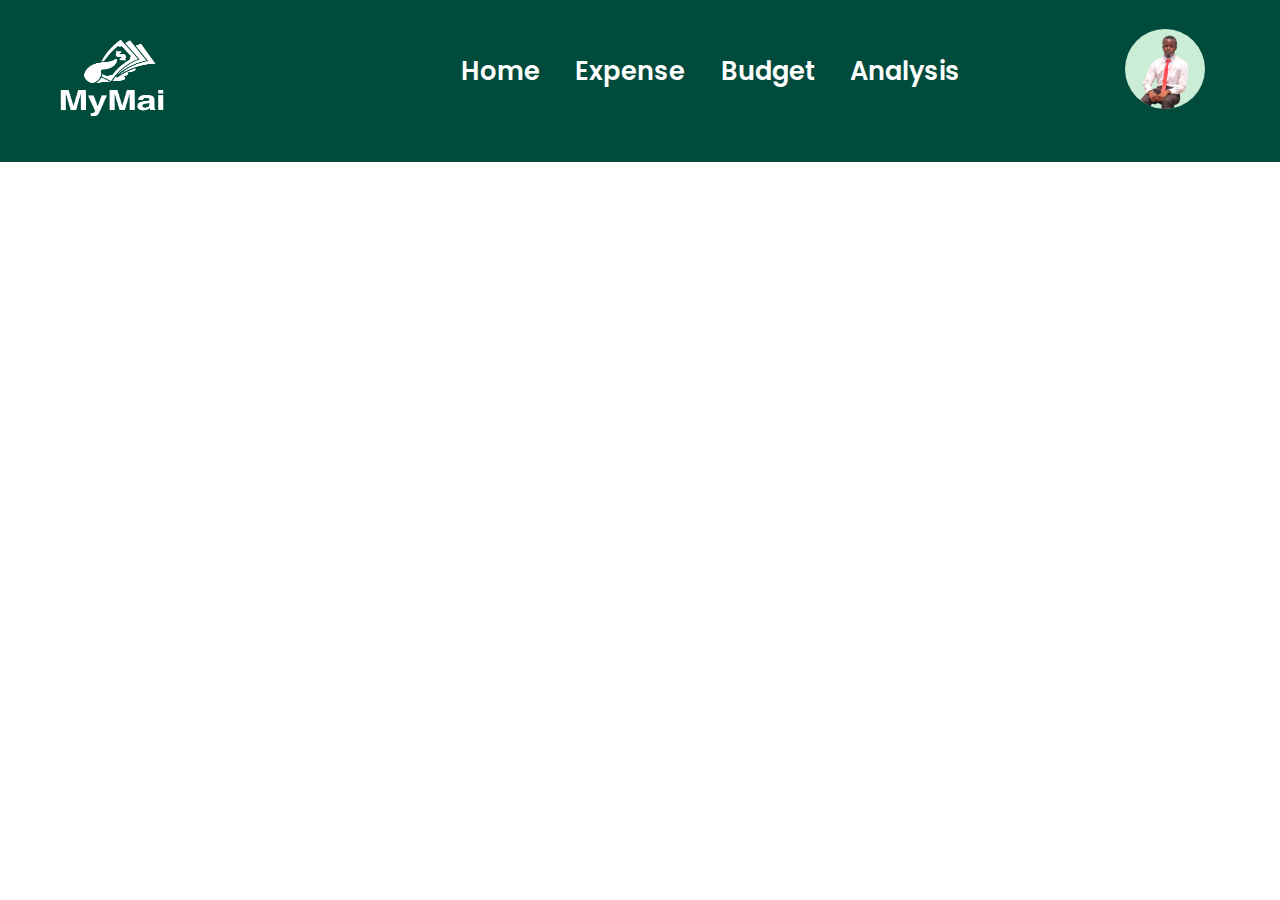
<file: html/visual_expense.html>
<!DOCTYPE html>
<html lang="en">
<head>
  <meta charset="UTF-8">
  <meta name="viewport" content="width=device-width, initial-scale=1.0">
  <link rel="shortcut icon" href="../images/Green-Logo-2.png" type="image/x-icon">
  <link rel="stylesheet" href="../css/style.css">
  <link href="https://cdn.jsdelivr.net/npm/bootstrap@5.3.3/dist/css/bootstrap.min.css" 
    rel="stylesheet" 
    integrity="sha384-QWTKZyjpPEjISv5WaRU9OFeRpok6YctnYmDr5pNlyT2bRjXh0JMhjY6hW+ALEwIH" 
    crossorigin="anonymous">
  <title>MyMai | Visual Expense</title>
</head>
<body>
  <header class="header">
    <div class="logo_container">
      <abbr title="Home Page"><a href="../html/index.html"><img src="../images/Logo-1.png" alt="My Mai Logo" class="logo"></a></abbr>
    </div>
    <nav class="nav_bar">
      <ul class="nav_link">
        <li><a href="../html/index.html" class="header_links home-link">Home</a></li>
        <li class="main_menu"><a href="" class="header_links home-linkB">Expense</a>
          <ul class="sub_menuboth">
            <li><a href="../html/expense_entry.html" class="sub_memu_link">Expense Entry</a></li>
            <li><a href="../html/expense_list.html" class="sub_memu_link">Expense List</a></li>
          </ul>
        </li>
        <li class="main_menu"><a href="" class="header_links home-linkB">Budget</a>
          <ul class="sub_menuboth dropdown">
            <li><a href="../html/budget_setting.html" class="sub_memu_link">Budget Setting</a></li>
            <li><a href="../html/budget_summary.html" class="sub_memu_link">Budget Summary</a></li>
          </ul>
        </li>
        <li class="main_menu"><a href="" class="header_links home-linkB">Analysis</a>
          <ul class="sub_menuboth">
            <li><a href="../html/espense_report.html" class="sub_memu_link">Expense Report</a></li>
            <li><a href="../html/visual_expense.html" class="sub_memu_link">Visual Expense</a></li>
          </ul>
        </li>
      </ul>
    </nav>
    <div class="user_profile">
      <div class="user_profile_img_contianer">
        <img src="../images/dr3.png" alt="User Profile Picture" class="user_profile_img">
      </div>
      <p class="user_profile_name"></p>
    </div>
  </header>






</body>
</html>
</file>
<file: css/style.css>
/* This is the link below for the font family that I'm using  */
@import url('https://fonts.googleapis.com/css2?family=Poppins:wght@100;200;300;400;500;600;700;800;900&display=swap');
/* This is the link below for all the icons that I'm using  */
@import url("https://cdnjs.cloudflare.com/ajax/libs/font-awesome/6.5.2/css/all.min.css");
*{
  padding: 0;
  margin: 0;
  box-sizing: border-box;
  list-style: none;
  text-decoration: none;
  font-family: var(--textfont);
}


/* This is the colors and font family that I'm using within the root */

:root{
  --bgDcolor1: #014b3d;
  --bgCcolor2: #1d8551;
  --bgCcolor3: #cbedd6;
  --bginputcolor1: #14734a;
  --textcolor1: #ffffff;
  --textcolor2: #f8f8f8;
  --btnbgDcolor1: #1c8250;
  --btnbgCcolor2: #36b962;
  --textfont: "Poppins", sans-serif;
  --paragraphfontsize: 1.1rem;
}

html{
  font-size: 16px;
}

/* The styling for the index page starts here */
.header{
  width: 100%;
  height: 18vh;
  background-color: var(--bgDcolor1);
  display: flex;
  justify-content: space-between;
  align-items: center;
  
}

.logo{
  width: 12rem;
  height: 13rem;
  margin-left: 1rem;
}

.nav_link{
  display: flex;
  gap: 9%;
}

.header_btn{
  display: flex;
  gap: 2rem;
  margin-right: 5%;
}

.header_links{
  color: var(--textcolor1);
  font-size: 1.6rem;
  font-weight: 600;
  text-decoration: none;
}

.header_links::after{
  content: '';
  background-color: var(--btnbgCcolor2);
  height: 3px;
  width: 0%;
  display: block;
  transition: all .4s ;
  border-radius: 2rem;
  margin: auto;
}

.header_links:hover:after{
  width: 100%;
}


.sub_memu_link{
  color: var(--textcolor1);
  font-size: 1rem;
  font-weight: 500;
}

.sub_memu_link::after{
  content: '';
  background-color: var(--btnbgCcolor2);
  height: 3px;
  width: 0%;
  display: block;
  transition: all .4s ;
  border-radius: 2rem;
  margin: auto;
}

.sub_memu_link:hover:after{
  width: 100%;
}

.main_menu{
  position: relative;
}

.sub_menuboth {
  display: none;
  position: absolute;
  background-color: var(--bgCcolor3);
  min-width: 170%;
  height: 100px;
  z-index: 1;
  left: 0;
  border-radius: .3rem;
  transition: all 0.5s;
  
}

.sub_menuboth a {
  padding: 3%;
  color: var(--textcolor1);
  text-decoration: none;
  display: block;
}

.sub_menuboth a:hover {
  background-color: var(--bgDcolor1);
}

.main_menu:hover .sub_menuboth {
  display: block;
}

 
.btn_header_links1{
  color: var(--textcolor1);
  font-size: 1.2rem;
  font-weight: 600;
  height: 3rem;
  width: 8rem;
  display: flex;
  justify-content: center;
  align-items: center;
  border-radius: 2rem;
  background: var(--btnbgCcolor2);
  transition: all .5s;
  text-decoration: none;
}

.btn_header_links1:hover{
  color: var(--btnbgCcolor2);
  background: var(--bgCcolor3);
}

.btn_header_links2{
  text-decoration: none;
  color: var(--textcolor1);
  font-size: 1.2rem;
  font-weight: 600;
  height: 3rem;
  width: 13rem;
  display: flex;
  justify-content: center;
  align-items: center;
  border-radius: 2rem;
  background: var(--btnbgCcolor2);
  transition: all .5s;
}

.btn_header_links2:hover{
  color: var(--btnbgCcolor2);
  background: var(--bgCcolor3);
}

.home-section{
  width: 100%;
  height: 82vh;
  display: flex;
  align-items: center;
  justify-content: space-evenly;
  background: var(--bgDcolor1);
  color: var(--textcolor1);
}

.left_home_div{
  width: 40%;
  
}

.left_home_div{
  display: flex;
  flex-direction: column;
  gap: 3rem;
}

.home_section_h1{
  font-size: 4rem;
  font-family: var(--textfont);
  font-weight: 900;
  line-height: 3.6rem;
}

.h1_span{
  color: var(--btnbgCcolor2);
  font-size: 3.8rem;
  font-family: 800;
}

.home_section_paragrph_container{
  width: 80%;
}

.home_paragraph{
  color: var(--textcolor2);
  font-size: 1.2rem;
  font-family: var(--textfont);
  line-height: 1.6rem;
}

.home_section_btn_container{
  width: 100%;
}

.home_section_btn_link{
  color: var(--textcolor1);
  font-size: 2.8rem;
  padding: .5rem 3rem;
  border-radius: 2.5rem;
  background: transparent;
  border: 2px solid  #1c8250;
  cursor: pointer;
  text-align: center;
  margin-left: 15%;
  margin-top: 4rem;
  transition: all .3s ease-out;
  font-family: var(--textfont);
  text-decoration: none;
}

.home_section_btn_link:hover{
  background: var(--textcolor1);
  color: var(--btnbgDcolor1);
  border: 2px solid  #ffffff;
}

.right_home_div{
  width: 40%;
}

.home_section_img_container{
  width: 80%;
  height: 70vh;
  background: var(--btnbgDcolor1);
  border-radius: 4rem;
  position: relative;
}

.home_section_img_inner{
  width: 100%;
  height: 100%;
  /* background: #f5f5cd; */
  background: var(--bgCcolor3);
  position: absolute;
  border-radius: 4rem;
  left: 1.3rem;
  bottom: 1.3rem;
}

.home_image{
  width: 80%;
  height: 100%;
  position: absolute;
  bottom: -2.4rem;
  left: 3rem;
}
/* The styling for the index page ends here */

/* The styling for the Signup page starts here */
.signup_container{
  width: 100%;
  height: 100vh;
  background: var(--bgCcolor3);
  display: flex;
  justify-content: center;
  align-items: center;
  color: var(--textcolor1);
}

.signup_inner_container{
  width: 60%;
  height: 96%;
  background: var(--bgDcolor1);
  display: flex;
  justify-content: center;
  align-items: center;
  border-radius: 6rem;
}

.signup_div{
  width: 98%;
  height: 98%;
  background: var(--bgDcolor1);
  border: 2px solid #ffffff;
  border-radius: 6rem;
  display: grid;
  grid-template-rows: repeat(3);
  grid-template-columns: 1fr;
  text-align: center;
  box-shadow: -1px 1px 20px 1px rgba(203,237,214,0.92);
  -webkit-box-shadow: -1px 1px 20px 1px rgba(203,237,214,0.92);
  -moz-box-shadow: -1px 1px 20px 1px rgba(203,237,214,0.92);
}

.sign_label_text{
 display: flex;
 flex-direction: column;
 gap: 1rem;
 height: 60%;
 width: 98%;
 justify-content: center;
 margin-top: 2rem;
}

.sign_label{
 font-weight: 600;
 font-size: 1.7rem;
}

.sign_text{
 font-size: var(--paragraphfontsize);
}

.signup_span_1{
  font-weight: 600;
}

.signup_form{
  height: 90%;
  width: 98%;
  display: grid;
  grid-template-rows: repeat(4);
  row-gap: .5rem;
}

.signup_full_name_inpt{
  border-radius: 2rem;
  padding: .9rem;
  width: 70%;
  font-size: var(--paragraphfontsize);
  border: none;
  background: var(--bginputcolor1);
  color: var(--textcolor2);
  margin-bottom: .5rem;
}

.mail_contact_password2{
  display: flex;
  justify-content: center;
  align-items: center;
  gap: 2rem;
  width: 98%;
  height: 40%;
  margin-top: 2.5rem;
  margin-left: .5rem;
}

.signup_email_inpt, .signup_contact_inpt, .signup_password_inpt, .signup_comfrime_password_inpt{
  border-radius: 2rem;
  padding: .9rem;
  width: 100%;
  font-size: var(--paragraphfontsize);
  border: none;
  background: var(--bginputcolor1);
  color: var(--textcolor2);
  margin-bottom: 1rem;
  margin-top: .5rem;
  
}

.instructions_container{
  margin-bottom: 2rem;
  margin-top: 0rem;
  position: relative;
  width: 80%;
}

.instructions{
  position: absolute;
  left: 13rem;
  bottom: 1rem;
}

::placeholder{
  color: var(--textcolor2);
}

.date_gender_nationality_container{
  display: flex;
  justify-content: center;
  align-items: center;
  gap: 1rem;
  width: 98%;
  height: 10%;
  
}

.date_gender_container{
  display: flex;
  justify-content: center;
  align-items: center;
  gap: 1rem;
  width: 44%;
  
}

.signup_DOB_inpt{
  border-radius: 2rem;
  padding: .9rem;
  width: 70%;
  font-size: var(--paragraphfontsize);
  border: none;
  background: var(--bginputcolor1);
  margin-left: 1rem;
  color: var(--textcolor2);
}

.nationality_container{
  margin-right: 2rem;
}

.signup_nationality_inpt{
  border-radius: 2rem;
  padding: .9rem;
  width: 90%;
  font-size: var(--paragraphfontsize);
  border: none;
  background: var(--bginputcolor1);
  color: var(--textcolor2);
}

.term_of_use_statement{
  font-size: var(--paragraphfontsize);
 }
 
 .term_of_use_link{
   font-weight: 600;
   color: var(--btnbgCcolor2);
 }

 .term_of_use_link:hover{
  font-weight: 600;
  color: var(--bgCcolor3);
  text-decoration: none;
}

.term_of_use_2links_btn{
  margin-top: 1rem;
  gap: 1rem;
  display: flex;
  flex-direction: column;
}

.signup_links2_btn{
  display: flex;
  width: 100%;
  justify-content: center;
  align-items: center;
  gap: 2rem;
}

.sign_login_btn{
  text-decoration: none;
  color: var(--textcolor1);
  font-size: 1.8rem;
  height: 100%;
  width: 18%;
  display: flex;
  justify-content: center;
  align-items: center;
  border-radius: 2rem;
  background: var(--btnbgCcolor2);
  transition: all .5s;
}

.sign_login_btn:hover{
  border: 2px solid #36b962;
  background: transparent;
}


.signup_done_btn{
  border-radius: 2rem;
  padding: 1% 6%;
  font-size: 1.8rem;
  border: 2px solid #36b962;
  color: var(--textcolor1);
  background: transparent;
  cursor: pointer;
  transition: all .5s;
}

.sign_done_btn:hover{
  background: var(--btnbgCcolor2);
}

.signp_continue_text{
  display: flex;
  align-items: center;
  justify-content: center;
  gap: 2rem;
  margin-bottom: 1rem;
}

.signup_white_span{
  width: 18rem;
  background: var(--bgCcolor3);
  height: .3rem;
  border-radius: 2rem;
}

.fa-apple, .fa-google, .fa-facebook-f{
  padding: 0 .5rem;
  color: var(--btnbgCcolor2);
  font-size: 1.2rem;
}
/* The styling for the signup page ends here */
/* The styling for the login page starts here */

.login_container{
  width: 100vw;
  height: 100vh;
  background: var(--bgCcolor3);
  display: flex;
  justify-content: center;
  align-items: center;
  color: var(--textcolor1);
}

.login_inner_container{
  width: 62%;
  height: 94%;
  background: var(--bgDcolor1);
  display: flex;
  justify-content: center;
  align-items: center;
  border-radius: 6rem;
}

.login_div{
  width: 96%;
  height: 98%;
  background: var(--bgDcolor1);
  border: 2px solid #ffffff;
  border-radius: 6rem;
  display: grid;
  grid-template-rows: repeat(3);
  grid-template-columns: 1fr;
  text-align: center;
  box-shadow: -1px 1px 20px 1px rgba(203,237,214,0.92);
  -webkit-box-shadow: -1px 1px 20px 1px rgba(203,237,214,0.92);
  -moz-box-shadow: -1px 1px 20px 1px rgba(203,237,214,0.92);
}

.login_label_text{
 display: flex;
 flex-direction: column;
 gap: 1rem;
 height: 60%;
 width: 98%;
 justify-content: center;
 margin-top: 2rem;
}

.login_label{
 font-weight: 600;
 font-size: 1.7rem;
}

.login_text{
 font-size: var(--paragraphfontsize);
}

.login_form{
  height: 90%;
  width: 98%;
  display: grid;
  grid-template-rows: repeat(4);
  row-gap: .5rem;
}

.login_full_name_inpt{
  border-radius: 2rem;
  padding: 1.3%;
  width: 80%;
  font-size: var(--paragraphfontsize);
  border: none;
  background: var(--bginputcolor1);
  color: var(--textcolor2);
  margin-bottom: .5rem;
}

.login_forget_password_btn_container{
  margin-top: 2rem;
  margin-bottom: 2rem;

}

.login_forget_password_btn{
  border-radius: 2rem;
  padding: 1% 2%;
  font-size: 1.6rem;
  width: 24%;
  border: 2px solid #36b962;
  background: transparent;
  color: var(--textcolor1);
  transition: all .5s;
  text-decoration: none;
  letter-spacing: 1px;
  word-spacing: 1px;
}

.login_forget_password_btn:hover{
  border: none;
  background: var(--btnbgCcolor2);
}


.login_term_of_use_2links_btn{
  margin-top: 1rem;
  gap: 1rem;
  display: flex;
  flex-direction: column;
}

.login_term_of_use_link{
  font-weight: 600;
  color: var(--btnbgCcolor2);
  text-decoration: underline;
  transition: all .5s;
}

.login_term_of_use_link:hover{
  text-decoration: none;
}

.login_links2_btn{
  display: flex;
  justify-content: center;
  align-items: center;
  gap: 2rem;
  flex-direction: column-reverse;
}

.login_signup_btn{
  text-decoration: none;
  color: var(--textcolor1);
  font-size: 1.8rem;
  height: 100%;
  /* padding: 3%; for query */
  /* width: 65%; for query */
  width: 18%;
  padding: 1% .8%;
  display: flex;
  justify-content: center;
  align-items: center;
  border-radius: 2rem;
  background: var(--btnbgCcolor2);
  transition: all .5s;
  text-decoration: none;
}

.login_signup_btn:hover{
  border: 2px solid #ffffff;
  color: var(--btnbgCcolor2);
  background: var(--textcolor1);
}

.login_enter_btn{
  border-radius: 2rem;
  padding: .9% 5%;
  font-size: 1.8rem;
  border: 2px solid #36b962;
  color: var(--textcolor1);
  background: transparent;
  cursor: pointer;
  transition: all .5s;
}

.login_enter_btn:hover{
  color: var(--textcolor1);
  background: var(--btnbgCcolor2);
}

.login_continue_text{
  display: flex;
  align-items: center;
  justify-content: center;
  gap: 1.3rem;
  margin-bottom: 1.5rem;
  width: 100%;
}

.login_contiune_para{
  font-size: var(--paragraphfontsize);
  margin-top: 1rem;
}

.login_white_span{
  width: 28%;
  background: var(--bgCcolor3);
  height: .3rem;
  border-radius: 2rem;
}

.fa-apple, .fa-google, .fa-facebook-f{
  margin: 0 .4rem;
  color: var(--btnbgCcolor2);
  font-size: rem;
  transition: all .5s;
}

.fa-facebook-f:hover{
  color: var(--bgCcolor3);
}

.fa-apple:hover{
  color: var(--bgCcolor3);
}

.fa-google:hover{
  color: var(--bgCcolor3);
}

/* The styling for the login page ends here */
/* The styling for the reset password page starts here */

.reset_password_container{
  width: 100vw;
  height: 100vh;
  background: var(--bgCcolor3);
  display: flex;
  justify-content: center;
  align-items: center;
  color: var(--textcolor1);
}

.reset_password_inner_container{
  width: 62%;
  height: 94%;
  background: var(--bgDcolor1);
  display: flex;
  justify-content: center;
  align-items: center;
  border-radius: 6rem;
}

.reset_password_div{
  width: 96%;
  height: 98%;
  background: var(--bgDcolor1);
  border: 2px solid #ffffff;
  border-radius: 6rem;
  display: grid;
  grid-template-rows: repeat(3);
  grid-template-columns: 1fr;
  text-align: center;
  box-shadow: -1px 1px 20px 1px rgba(203,237,214,0.92);
  -webkit-box-shadow: -1px 1px 20px 1px rgba(203,237,214,0.92);
  -moz-box-shadow: -1px 1px 20px 1px rgba(203,237,214,0.92);
}

.reset_password_label_text{
 display: flex;
 flex-direction: column;
 gap: 1rem;
 height: 60%;
 width: 98%;
 justify-content: center;
 margin-top: 2rem;
}

.reset_password_label{
 font-weight: 600;
 font-size: 1.7rem;
}

.reset_password_text{
  font-size: var(--paragraphfontsize);
}

.reset_password_form{
  width: 98%;
  height: 60%;
  display: grid;
  grid-template-rows: repeat(3);
  row-gap: .5rem;
  text-align: center;
  margin-bottom: 2rem;
}

.reset_password_full_name_inpt{
  border-radius: 2rem;
  padding: 1.3%;
  width: 80%;
  font-size: var(--paragraphfontsize);
  border: none;
  background: var(--bginputcolor1);
  color: var(--textcolor2);
  margin-bottom: .5rem;
}

.reset_password_forget_password_btn_container{
  margin-top: 2rem;
  margin-bottom: 2rem;

}

.reset_password_forget_password_btn{
  border-radius: 2rem;
  padding: 1% 2%;
  font-size: 1.6rem;
  width: 24%;
  border: 2px solid #36b962;
  background: transparent;
  color: var(--textcolor1);
  transition: all .5s;
  text-decoration: none;
  letter-spacing: 1px;
  word-spacing: 1px;
}

.reset_password_forget_password_btn:hover{
  border: none;
  background: var(--btnbgCcolor2);
}

.reset_password_term_of_use_link{
  color: var(--btnbgCcolor2);
  border-bottom: 2px solid #36b962;
  border-radius: 2rem;
}

.reset_password_term_of_use_link:hover{
  border: 2px solid #36b962;
  border-radius: 2rem;
  padding: 1%;
  color: var(--textcolor1);
}

.reset_password_done_btn{
  border-radius: 2rem;
  padding: .9% 5%;
  font-size: 1.8rem;
  border: 2px solid #36b962;
  color: var(--textcolor1);
  background: transparent;
  cursor: pointer;
  transition: all .5s;
}

.reset_password_done_btn:hover{
  color: var(--textcolor1);
  background: var(--btnbgCcolor2);
}

/* The styling for the reset password page ends here */
/* The styling for the forget password page starts here */

.forget_password_container{
  width: 100vw;
  height: 100vh;
  background: var(--bgCcolor3);
  display: flex;
  justify-content: center;
  align-items: center;
  color: var(--textcolor1);
}

.forget_password_inner_container{
  width: 62%;
  height: 94%;
  background: var(--bgDcolor1);
  display: flex;
  justify-content: center;
  align-items: center;
  border-radius: 6rem;
}

.forget_password_div{
  width: 96%;
  height: 98%;
  background: var(--bgDcolor1);
  border: 2px solid #ffffff;
  border-radius: 6rem;
  display: grid;
  grid-template-rows: repeat(3);
  grid-template-columns: 1fr;
  text-align: center;
  box-shadow: -1px 1px 20px 1px rgba(203,237,214,0.92);
  -webkit-box-shadow: -1px 1px 20px 1px rgba(203,237,214,0.92);
  -moz-box-shadow: -1px 1px 20px 1px rgba(203,237,214,0.92);
}

.forget_password_label_text{
 display: flex;
 flex-direction: column;
 gap: 1rem;
 height: 60%;
 width: 98%;
 justify-content: center;
 margin-top: 2rem;
}

.forget_password_label{
 font-weight: 600;
 font-size: 1.7rem;
}

.forget_password_text{
  font-size: var(--paragraphfontsize);
}

.forget_password_form{
  width: 98%;
  height: 60%;
  display: grid;
  grid-template-rows: repeat(3);
  row-gap: .5rem;
  text-align: center;
  margin-bottom: 2rem;
}

.forget_password_full_name_inpt{
  border-radius: 2rem;
  padding: 1.3%;
  width: 80%;
  font-size: var(--paragraphfontsize);
  border: none;
  background: var(--bginputcolor1);
  color: var(--textcolor2);
  margin-bottom: .5rem;
}

.forget_password_forget_password_btn_container{
  margin-top: 2rem;
  margin-bottom: 2rem;

}

.forget_password_forget_password_btn{
  border-radius: 2rem;
  padding: 1% 2%;
  font-size: 1.6rem;
  width: 24%;
  border: 2px solid #36b962;
  background: transparent;
  color: var(--textcolor1);
  transition: all .5s;
  text-decoration: none;
  letter-spacing: 1px;
  word-spacing: 1px;
}

.forget_password_forget_password_btn:hover{
  border: none;
  background: var(--btnbgCcolor2);
}

.forget_password_term_of_use_link{
  color: var(--btnbgCcolor2);
  border-bottom: 2px solid #36b962;
  border-radius: 2rem;
}

.forget_password_term_of_use_link:hover{
  border: 2px solid #36b962;
  border-radius: 2rem;
  padding: 1%;
  color: var(--textcolor1);
}

.forget_password_done_btn{
  border-radius: 2rem;
  padding: .9% 5%;
  font-size: 1.8rem;
  border: 2px solid #36b962;
  color: var(--textcolor1);
  background: transparent;
  cursor: pointer;
  transition: all .5s;
}

.forget_password_done_btn:hover{
  color: var(--textcolor1);
  background: var(--btnbgCcolor2);
}

/* The styling for the forget password page ends here */
/* The styling for the Expense Entry form starts here */

.header{
  width: 100%;
  height: 18vh;
  background-color: var(--bgDcolor1);
  display: flex;
  justify-content: space-between;
  align-items: center;
  
}

.header_linksB{
  color: var(--textcolor1);
  font-size: 1.6rem;
  font-weight: 600;

}

.header_linksB::after{
  content: '';
  background-color: var(--btnbgCcolor2);
  height: 3px;
  width: 0%;
  display: block;
  transition: all .4s ;
  border-radius: 2rem;
  margin: auto;
}

.header_linksB:hover:after{
  width: 90%;
}

.user_profile{
  margin-right: 2%;
  text-align: center;
  width: 14%;
  height: 100%;
  display: flex;
  align-items: center;
  justify-content: center;
  flex-direction: column;
  gap: 5%;
}

.user_profile_img_contianer{
  width: 80px;
  height:80px;
  background: var(--bgCcolor3);
  border-radius: 50%;
  position: relative;
}

.user_profile_img{
  width: 75px;
  height: 75px;
  border-radius: 50%;
  position: absolute;
  top: 6.9%;
  left: 3%;
}

.user_profile_name{
  color: var(--textcolor1);
  font-weight: 600;
  font-size: var(--paragraphfontsize);
}


.expense_entry_container{
  width: 100%;
  height: 100vh;
  background: var(--bgCcolor3);
  display: flex;
  justify-content: center;
  align-items: center;
  color: var(--textcolor1);
}

.expense_entry_inner_container{
  width: 98%;
  height: 98%;
  background: var(--bgDcolor1);
  display: flex;
  justify-content: center;
  align-items: center;
  border-radius: 6rem;
}

.expense_entry_div{
  width: 99%;
  height: 98%;
  background: var(--bgDcolor1);
  border: 2px solid #ffffff;
  border-radius: 6rem;
  display: grid;
  grid-template-rows: repeat(3);
  grid-template-columns: 1fr;
  text-align: center;
  box-shadow: -1px 1px 20px 1px rgba(203,237,214,0.92);
  -webkit-box-shadow: -1px 1px 20px 1px rgba(203,237,214,0.92);
  -moz-box-shadow: -1px 1px 20px 1px rgba(203,237,214,0.92); 
}

.expense_entry_label_text{
  width: 100%;
  height: 95%;
  border-bottom: 3px solid #14734a;
  display: flex;
  justify-content: center;
}

.expense_entry_main{
  width: 60%;
  display: flex;
  flex-direction: column;
  gap: 15%;
  padding: 2% 0;
}

.expense_entry_label{
  font-weight: 600;
  font-size: 2rem;
  word-spacing: .5rem;
}

.expense_entry_text{
  font-size: var(--paragraphfontsize);
  word-spacing: .3;
}

.container_for_both_form{
  display: flex;
  width: 90%;
  height: 90%;
  align-items: center;
  justify-content: space-between;
}

.expense_entry_ff{
 margin-left: 5rem;
 display: flex;
 flex-direction: column;
 gap: 1rem; 
 justify-content: center;
 height: max-content;
 padding-top: 6%;
}

.ff_input_name_container{
  display: flex;
  gap: 11.2rem;
}

.ff_input_amount_container{
  display: flex;
  gap: 15.2rem;
}

.expense_amount, .expense_name, .expense_date, .expense_category, .expense_payment_method{
  border-radius: 2rem;
  padding: 2%;
  width: 55%;
  font-size: var(--paragraphfontsize);
  border: none;
  background: var(--bginputcolor1);
  color: var(--textcolor2);
}

.ff_input_date_container{
  display: flex;
  gap: 17.6rem;
}


.ff_input_category_container{
  display: flex;
  gap: 14.4rem;
}


.ff_input_payment_container{
  display: flex;
  gap: 10rem;
}


.ff_input_note_container{
  display: flex;
  gap: 16.6rem;
}
.expense_note{
  border-radius: 2rem;
  padding-left: 2%;
  padding-top: 2%;
  font-size: var(--paragraphfontsize);
  border: none;
  background: var(--bginputcolor1);
  color: var(--textcolor2);
}

.expense_label{
  font-size: var(--paragraphfontsize);
  word-spacing: .3rem;
  font-weight: 400;
}

.expense_ff_submit_btn:hover{
  color: var(--btnbgCcolor2);
  background: var(--textcolor1);
}
/* The styling for the Expense Entry form ends here */
/* The styling for the Expense view list starts here */

.expense_list_container{
  width: 100%;
  height: max-content;
  background: var(--bgCcolor3);
  display: flex;
  flex-direction: column;
  justify-content: center;
  align-items: center;
  color: var(--textcolor1);
  padding: 1% 0;
}

.expense_list_inner_container{
  width: 98%;
  height: 98%;
  background: var(--bgDcolor1);
  display: flex;
  justify-content: center;
  align-items: center;
  border-radius: 6rem;
  padding: .5% 0;
}

.expense_list_div{
  width: 99%;
  height: 98%;
  background: var(--bgDcolor1);
  border: 2px solid #ffffff;
  border-radius: 6rem;
  display: grid;
  grid-template-rows: repeat(3);
  grid-template-columns: 1fr;
  text-align: center;
  
  box-shadow: -1px 1px 20px 1px rgba(203,237,214,0.92);
  -webkit-box-shadow: -1px 1px 20px 1px rgba(203,237,214,0.92);
  -moz-box-shadow: -1px 1px 20px 1px rgba(203,237,214,0.92); 
}

.expense_list_label_text{
  width: 100%;
  height: 95%;
  display: flex;
  justify-content: center;
}

.expense_list_main{
  width: 80%;
  display: flex;
  flex-direction: column;
  gap: 10%;
  padding: 2% 0;
  align-items: center;
}

.expense_list_CTA_text{
  font-weight: 600;
  font-size: 2.5rem;
  word-spacing: .5rem;
}

.expense_list_text{
  font-size: var(--paragraphfontsize);
  word-spacing: .3;
}



.expense_list_input_container{
  display: flex;
}



.expense_list_ff{
  height: 100%;
}

.expense_list_label_container{
  display: flex;
  justify-content: space-around;
  width: 55%;
}


/* The styling for the Expense view list ends here */
/* The styling for the Expense Report starts here */




/* The styling for the Expense Report ends here */
/* The styling for the Budget setting starts here */

.budget_setting_container{
  width: 100%;
  height: max-content;
  background: var(--bgCcolor3);
  display: flex;
  justify-content: center;
  align-items: center;
  color: var(--textcolor1);
  padding: 1% 0;
}

.budget_setting_inner_container{
  width: 98%;
  height: 98%;
  background: var(--bgDcolor1);
  display: flex;
  justify-content: center;
  align-items: center;
  border-radius: 6rem;
  padding: .5% 0;
}

.budget_setting_div{
  width: 99%;
  height: 98%;
  background: var(--bgDcolor1);
  border: 2px solid #ffffff;
  border-radius: 6rem;
  display: grid;
  grid-template-rows: repeat(3);
  grid-template-columns: 1fr;
  text-align: center;
  
  box-shadow: -1px 1px 20px 1px rgba(203,237,214,0.92);
  -webkit-box-shadow: -1px 1px 20px 1px rgba(203,237,214,0.92);
  -moz-box-shadow: -1px 1px 20px 1px rgba(203,237,214,0.92); 
}

.budget_setting_label_text{
  width: 100%;
  height: 95%;
  display: flex;
  justify-content: center;
}

.budget_setting_main{
  width: 80%;
  display: flex;
  flex-direction: column;
  gap: 10%;
  padding: 2% 0;
  align-items: center;
}

.budget_setting_CTA_text{
  font-weight: 600;
  font-size: 2.5rem;
  word-spacing: .5rem;
}

.budget_setting_text{
  font-size: var(--paragraphfontsize);
  word-spacing: .3;
}

.container_for_budget_setting_form{
  height: max-content;
  padding: 1% 0;
  width: 80%;
  
}

.budget_setting_main_label1{
  display: flex;
  justify-content: space-evenly;
  gap: 20%; 
  width: 80%;
}

.budget_setting_main_label2{
  display: flex;
  flex-direction: column;
  width: 100%;
  padding-top: 1%;
  gap: 2%;
  height: max-content;
}

.budget_setting_totalB_container{
  display: flex;
  justify-content: space-evenly;
  width: 100%;
  gap: 4%;
}

.budget_setting_totalB{
  border-radius: 2rem;
  font-size: var(--paragraphfontsize);
  border: none;
  background: var(--bginputcolor1);
  color: var(--textcolor2);
  padding: .5%;
}

.budget_setting_category_budget_amount{
  display: flex;
  justify-content: space-evenly;
  gap: 20%; 
  width: 80%;
}

.budget_setting_categories_container{
  display: flex;
  justify-content: space-evenly;
  gap: 5.5%; 
  width: 80%;
  margin: 2% 0;
}

.budget_setting_categories{
  border-radius: 2rem;
  font-size: var(--paragraphfontsize);
  border: none;
  padding: 1%;
  background: var(--bginputcolor1);
  color: var(--textcolor2);
}

.budget_setting_month_container{
  display: flex;
  justify-content: space-evenly;
  align-items: center;
  width: 50%;
}

.budget_setting_label{
  font-size: var(--paragraphfontsize);
  word-spacing: .3rem;
  font-weight: 400;
}

.budget_setting_month{
  border-radius: 2rem;
  font-size: var(--paragraphfontsize);
  border: none;
  height: 50%;
  background: var(--bginputcolor1);
  color: var(--textcolor2);
  
}

.budget_setting_currency{
  border-radius: 2rem;
  font-size: var(--paragraphfontsize);
  border: none;
  padding: 1%;
  background: var(--bginputcolor1);
  color: var(--textcolor2);
  
}

.budget_setting_education_container{
  display: flex;
  justify-content: space-evenly;
  gap: 5.5%; 
  width: 80%;
  align-items: center;
 
}

.budget_setting_education{
  border-radius: 2rem;
  font-size: var(--paragraphfontsize);
  border: none;
  padding: 1%;
  background: var(--bginputcolor1);
  color: var(--textcolor2);
}

.budget_setting_electricity_container{
  display: flex;
  justify-content: space-evenly;
  gap: 5.7%; 
  width: 80%;
  margin: 1% 0;
  align-items: center;
}

.budget_setting_electricity{
  border-radius: 2rem;
  font-size: var(--paragraphfontsize);
  border: none;
  padding: 1%;
  background: var(--bginputcolor1);
  color: var(--textcolor2);
}

.budget_setting_transportation_container{
  display: flex;
  justify-content: space-evenly;
  gap: 3%; 
  width: 80%;
  align-items: center;
}

.budget_setting_transportation{
  border-radius: 2rem;
  font-size: var(--paragraphfontsize);
  border: none;
  padding: 1%;
  background: var(--bginputcolor1);
  color: var(--textcolor2);
}

.budget_setting_groceries_container{
  display: flex;
  justify-content: space-evenly;
  gap: 6%;
  width: 80%; 
  margin: 1% 0;
  align-items: center;
}

.budget_setting_groceries{
  border-radius: 2rem;
  font-size: var(--paragraphfontsize);
  border: none;
  padding: 1%;
  background: var(--bginputcolor1);
  color: var(--textcolor2);
}

.budget_setting_dinning_container{
  display: flex;
  justify-content: space-evenly;
  gap: 7%; 
  align-items: center;
  width: 80%;
}

.budget_setting_dinning{
  border-radius: 2rem;
  font-size: var(--paragraphfontsize);
  border: none;
  padding: 1%;
  background: var(--bginputcolor1);
  color: var(--textcolor2);
}

.budget_setting_health_container{
  display: flex;
  justify-content: space-evenly;
  gap: 7.5%; 
  width: 80%;
  margin: 1% 0;
  align-items: center;
}

.budget_setting_health{
  border-radius: 2rem;
  font-size: var(--paragraphfontsize);
  border: none;
  padding: 1%;
  background: var(--bginputcolor1);
  color: var(--textcolor2);
}

.budget_setting_utilities_container{
  display: flex;
  justify-content: space-evenly;
  gap: 7.3%; 
  width: 80%;
  align-items: center;
}

.budget_setting_utilities{
  border-radius: 2rem;
  font-size: var(--paragraphfontsize);
  border: none;
  padding: 1%;
  background: var(--bginputcolor1);
  color: var(--textcolor2);
}

.budget_setting_btns{
  display: flex;
  justify-content: space-evenly;
  margin-top: 4rem;
}

.budget_setting_cancel_btn{
  text-decoration: none;
  color: var(--textcolor1);
  font-size: 1.2rem;
  font-weight: 600;
  height: 3rem;
  width: 13rem;
  display: flex;
  justify-content: center;
  align-items: center;
  border-radius: 2rem;
  background: var(--btnbgCcolor2);
  transition: all .5s;
  border: none;
}

.budget_setting_cancel_btn:hover{
  color: var(--bgCcolor3);
  background: var(--btnbgDcolor1);
}

.budget_setting_submit_btn{
  text-decoration: none;
  color: var(--textcolor1);
  font-size: 1.2rem;
  font-weight: 600;
  height: 3rem;
  width: 13rem;
  display: flex;
  justify-content: center;
  align-items: center;
  border-radius: 2rem;
  background: var(--btnbgCcolor2);
  transition: all .5s;
  border: none;
}

.budget_setting_submit_btn:hover{
  color: var(--btnbgCcolor2);
  background: var(--textcolor2);
}

.budget_setting_add_btn{
  border: none;
  color: var(--textcolor1);
  font-size: 1.2rem;
  font-weight: 600;
  height: 3rem;
  width: 13rem;
  display: flex;
  justify-content: center;
  align-items: center;
  border-radius: 2rem;
  background: var(--btnbgCcolor2);
  transition: all .5s;
}

.budget_setting_add_btn:hover{
  color: var(--btnbgCcolor2);
  background: var(--bgCcolor3);
}

.budget_setting_second_text_container{
  width: 100%;
  display: flex;
  padding: 2% 0;
  justify-content: center;
}

.budget_setting_second_text{
  font-size: var(--paragraphfontsize);
  word-spacing: .3;
  width: 80%;
}

/* The styling for the Budget setting ends here */
/* The styling for the Budget summary starts here */

.budget_summary_container{
  width: 100%;
  height: 100vh;
  background: var(--bgCcolor3);
  display: flex;
  justify-content: center;
  align-items: center;
  color: var(--textcolor1);
}

.budget_summary_inner_container{
  width: 98%;
  height: 98%;
  background: var(--bgDcolor1);
  display: flex;
  justify-content: center;
  align-items: center;
  border-radius: 6rem;
}

.budget_summary_div{
  width: 99%;
  height: 98%;
  background: var(--bgDcolor1);
  border: 2px solid #ffffff;
  border-radius: 6rem;
  display: grid;
  grid-template-rows: repeat(3);
  grid-template-columns: 1fr;
  text-align: center;
  box-shadow: -1px 1px 20px 1px rgba(203,237,214,0.92);
  -webkit-box-shadow: -1px 1px 20px 1px rgba(203,237,214,0.92);
  -moz-box-shadow: -1px 1px 20px 1px rgba(203,237,214,0.92); 
}





/* The styling for the Budget summary ends here */
/* The styling for the Visual Expense starts here */




/* The styling for the Visual Expense ends here */
</file>
